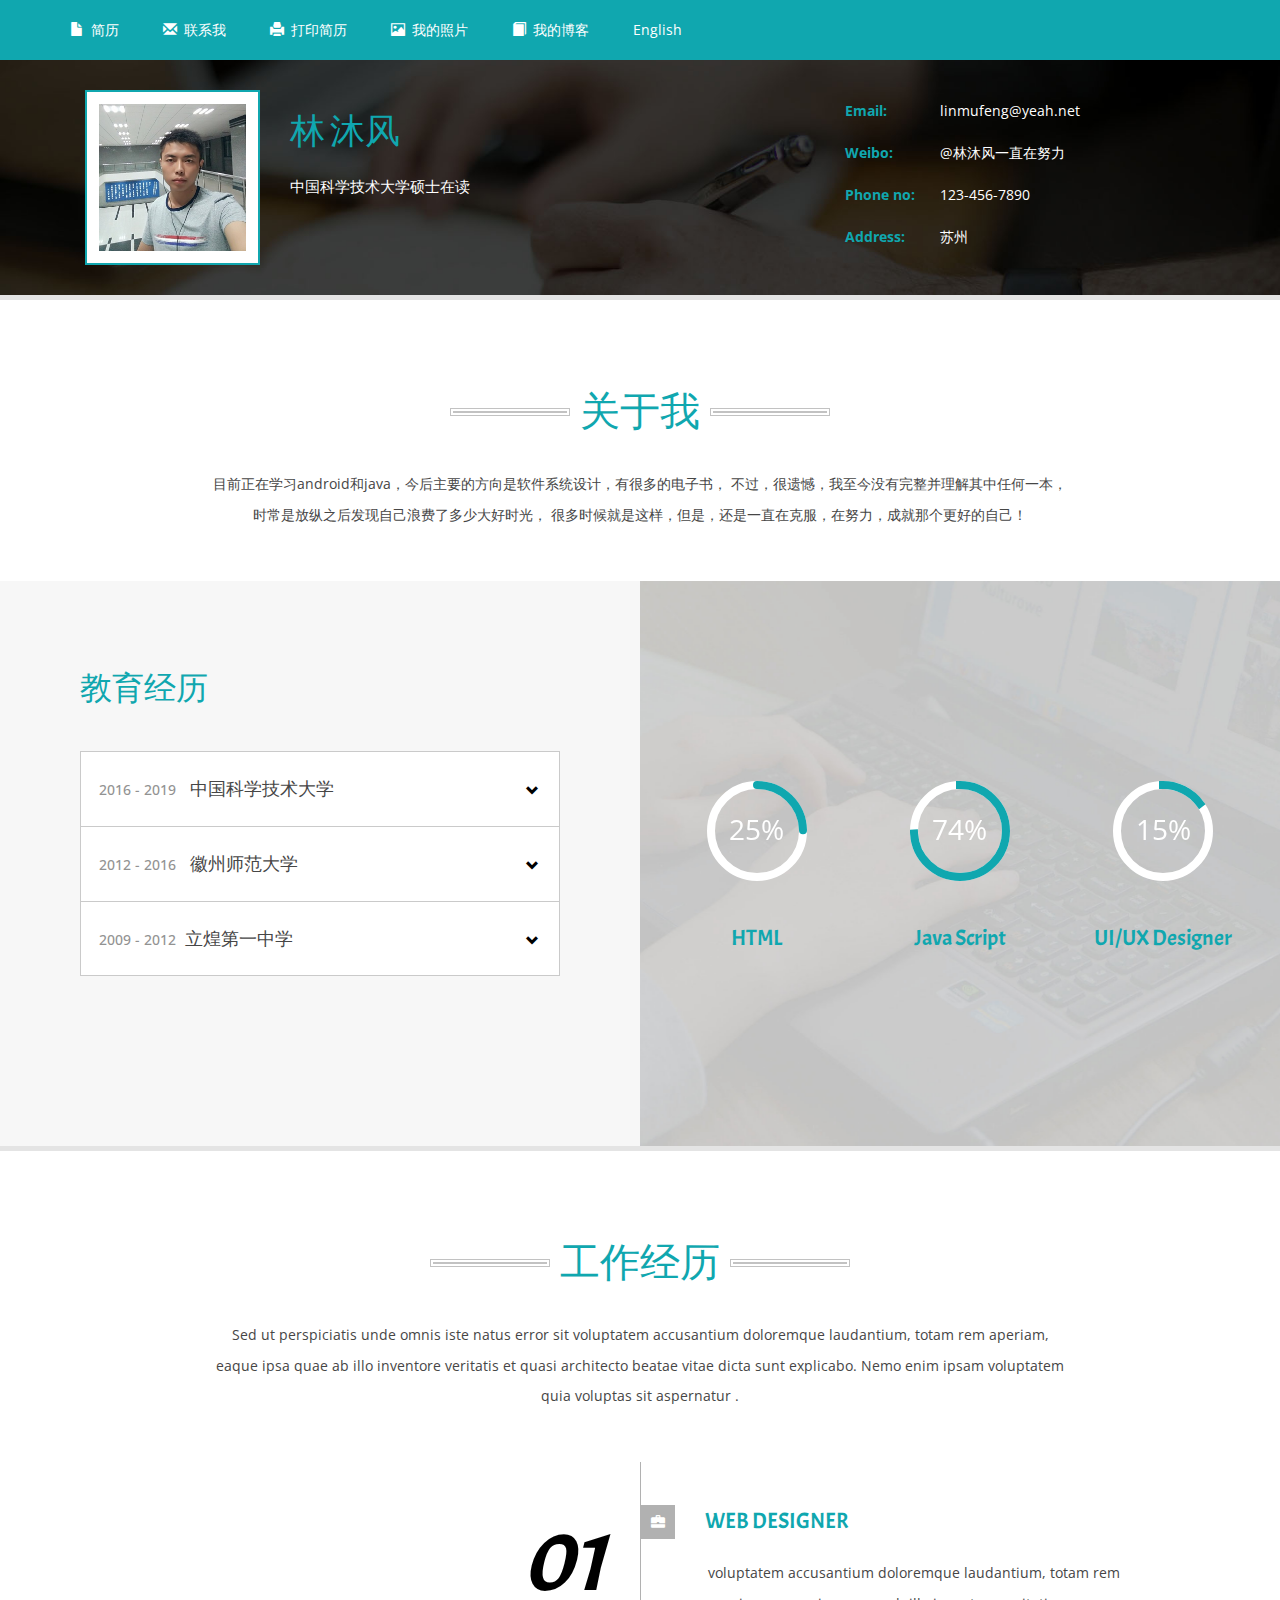
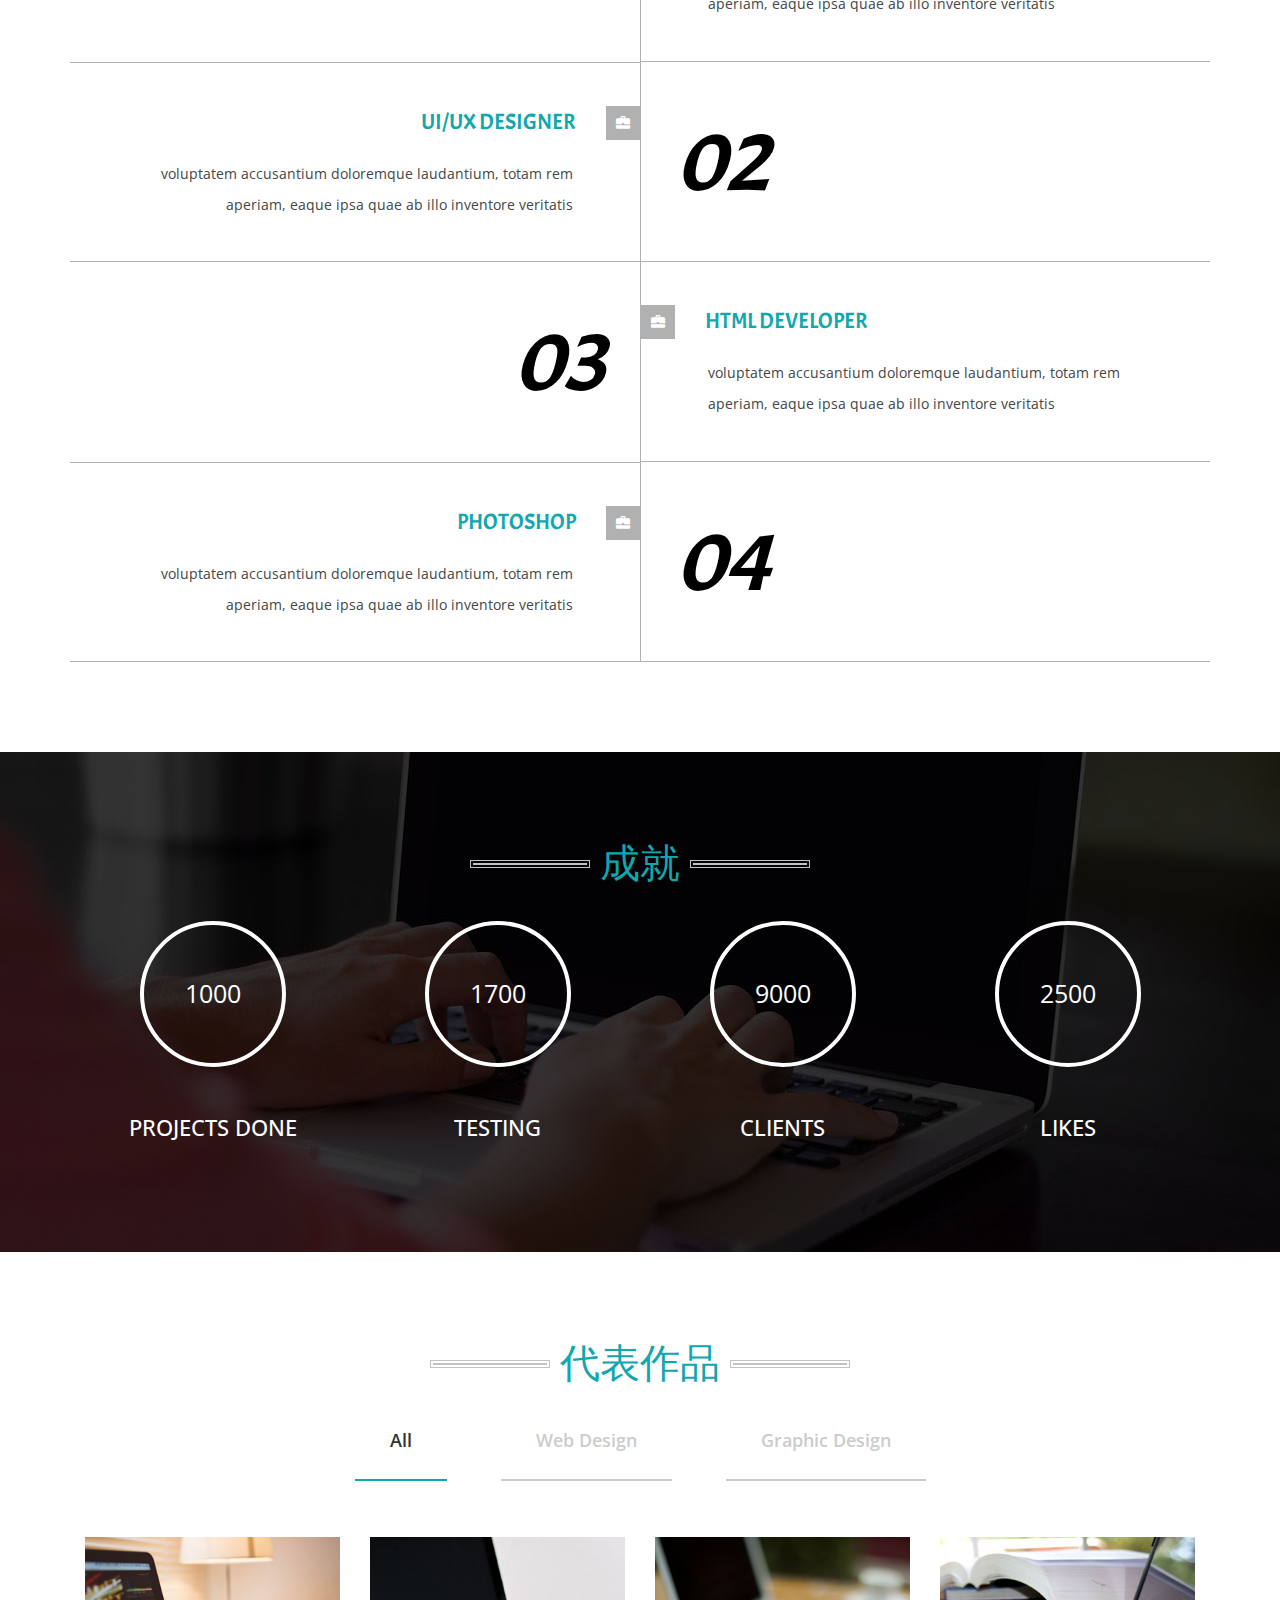
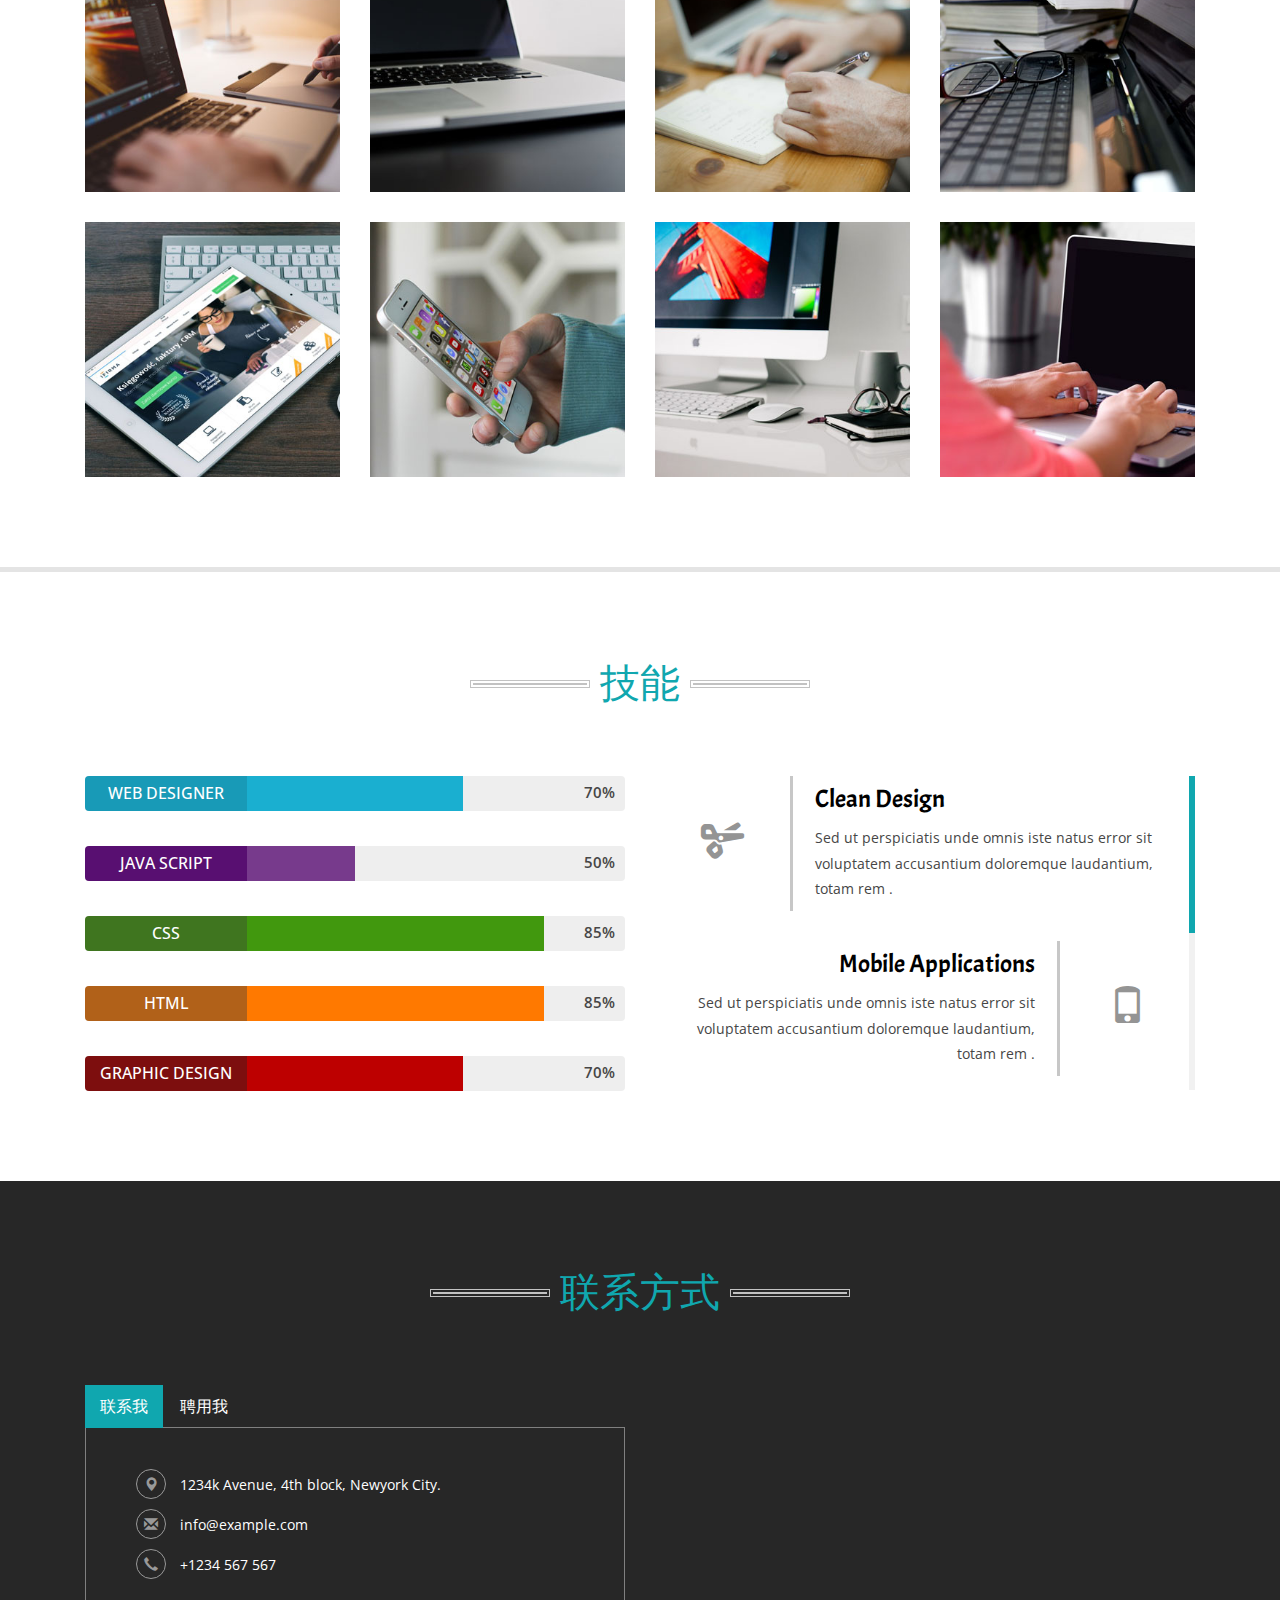
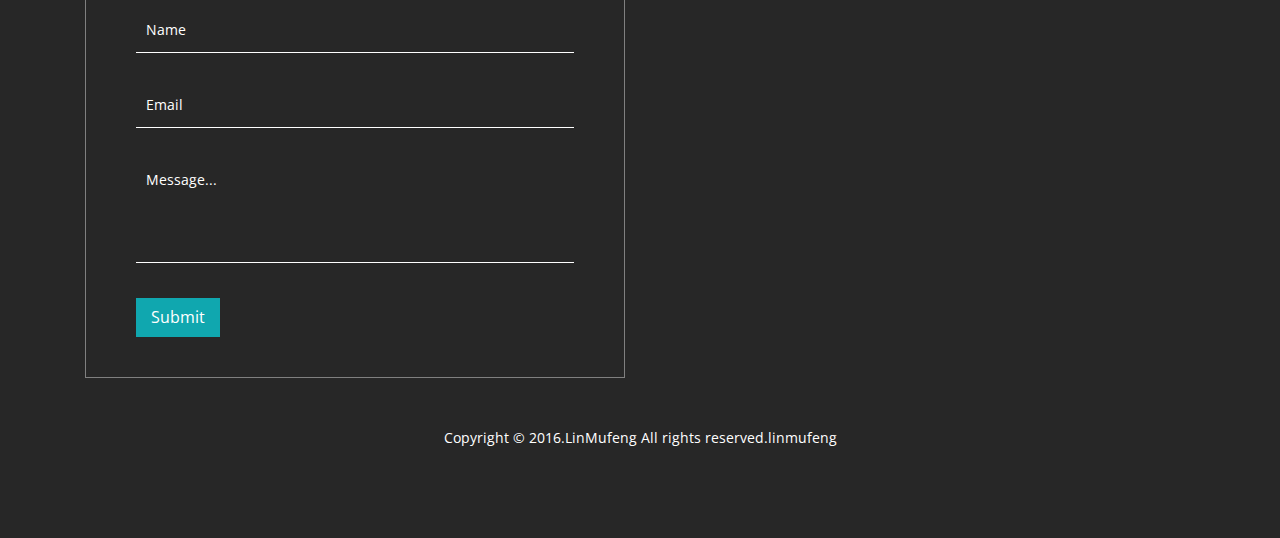
<file: index.html>
﻿<!DOCTYPE html>
<html>
<head>
<title>林沐风的个人网站</title>
<!-- for-mobile-apps -->
<meta name="viewport" content="width=device-width, initial-scale=1">
<meta http-equiv="Content-Type" content="text/html; charset=utf-8" />
<meta name="keywords" content="" />
<script type="application/x-javascript"> addEventListener("load", function() { setTimeout(hideURLbar, 0); }, false);
		function hideURLbar(){ window.scrollTo(0,1); } </script>
<!-- //for-mobile-apps -->
<link href="css/bootstrap.css" rel="stylesheet" type="text/css" media="all" />
<link href="css/style.css" rel="stylesheet" type="text/css" media="all" />
<!-- js -->
<script type="text/javascript" src="js/jquery-2.1.4.min.js"></script>
<!-- //js -->
<!-- fonts -->
<link href='http://fonts.useso.com/css?family=Open+Sans:300italic,400italic,600italic,700italic,800italic,400,300,600,700,800' rel='stylesheet' type='text/css'>
<link href='http://fonts.useso.com/css?family=Acme' rel='stylesheet' type='text/css'><!-- //fonts -->

	<!-- start-smoth-scrolling -->
		<script type="text/javascript" src="js/move-top.js"></script>
		<script type="text/javascript" src="js/easing.js"></script>
		<script type="text/javascript">
			jQuery(document).ready(function($) {
				$(".scroll").click(function(event){		
					event.preventDefault();
					$('html,body').animate({scrollTop:$(this.hash).offset().top},1000);
				});
			});
		</script>
	<!-- start-smoth-scrolling -->

<!-- skills -->
<script src="js/pie-chart.js" type="text/javascript"></script>
 <script type="text/javascript">

        $(document).ready(function () {
            $('#demo-pie-1').pieChart({
                barColor: '#10A7AF',
                trackColor: '#fff',
                lineCap: 'round',
                lineWidth: 8,
                onStep: function (from, to, percent) {
                    $(this.element).find('.pie-value').text(Math.round(percent) + '%');
                }
            });

            $('#demo-pie-2').pieChart({
                barColor: '#10A7AF',
                trackColor: '#fff',
                lineCap: 'butt',
                lineWidth: 8,
                onStep: function (from, to, percent) {
                    $(this.element).find('.pie-value').text(Math.round(percent) + '%');
                }
            });

            $('#demo-pie-3').pieChart({
                barColor: '#10A7AF',
                trackColor: '#fff',
                lineCap: 'square',
                lineWidth: 8,
                onStep: function (from, to, percent) {
                    $(this.element).find('.pie-value').text(Math.round(percent) + '%');
                }
            });
			
			$('#demo-pie-4').pieChart({
                barColor: '#10A7AF',
                trackColor: '#fff',
                lineCap: 'square',
                lineWidth: 8,
                onStep: function (from, to, percent) {
                    $(this.element).find('.pie-value').text(Math.round(percent) + '%');
                }
            });
        });
    </script>
<!-- skills -->
<script type="text/javascript" src="js/numscroller-1.0.js"></script>

</head>
<body>
<!-- banner -->
<div class="header-top">
	<div class="container">
		<ul>
			<li><a class="scroll" href="http://blog.csdn.net/qq470869852"><span class="glyphicon glyphicon-file" aria-hidden="true"></span>简历</a></li>
			<li><a class="scroll" href="#emailme"><span class="glyphicon glyphicon-envelope" aria-hidden="true"></span>联系我</a></li>
			<li><a href="javascript:window.print()"><span class="glyphicon glyphicon-print" aria-hidden="true"></span>打印简历</a></li>
			<li><a href="#portfolioModal9" class="portfolio-link b-link-diagonal b-animate-go" data-toggle="modal">
				<span class="glyphicon glyphicon-picture" aria-hidden="true"></span>我的照片</a></li>
            		<li><a href="http://blog.csdn.net/qq470869852">
        			<span class="glyphicon glyphicon-book" aria-hidden="true"></span>我的博客</a></li>
            		<li><a href="../index_en.html">English</a></li>
		</ul>
	</div>
</div>	
<div class="header">
	<div class="container">
		<div class="col-md-8 header-left">
			<div class="col-sm-5 pro-pic">
				<img class="img-responsive" src="images/pic1.jpg" alt=" "/>
			</div>
			<div class="col-sm-5 pro-text">
				<h1>林 沐风</h1>
				<p>中国科学技术大学硕士在读</p>
			</div>
			<div class="clearfix"></div>
		</div>
		<div class="col-md-4 header-right ">
			<ul class="list-left">
				<li>Email:</li>
				<li>Weibo:</li>
				<li>Phone no:</li>
				<li>Address: </li>
			</ul>
			<ul class="list-right">
				<li><a href="mailto:linmufeng@yeah.net">linmufeng@yeah.net</a></li>
				<li><a href="http://weibo.com/p/1005053266296670">@林沐风一直在努力</a></li>
				<li>123-456-7890</li>
				<li> 苏州</li>
			</ul>
			<div class="clearfix"></div>
		</div>
		<div class="clearfix"></div>
	</div>
</div>
<!-- //banner -->
<!-- about -->
<div id="about" class="about">
	<div class="container">
		<h3 class="tittle">关于我</h3>
		<p class="abt-para">目前正在学习android和java，今后主要的方向是软件系统设计，有很多的电子书，
		不过，很遗憾，我至今没有完整并理解其中任何一本，时常是放纵之后发现自己浪费了多少大好时光，
		很多时候就是这样，但是，还是一直在克服，在努力，成就那个更好的自己！</p>
	</div>
	<div class="col-md-6 abt-left ">
		<h2>教育经历</h2>
				<div class="accordion">
							<div class="accordion-section">
								<h5><a class="accordion-section-title" href="#accordion-1">
									<span>2016 - 2019</span> 中国科学技术大学
								<i class="glyphicon glyphicon-chevron-down"></i><div class="clearfix"></div>
								</a></h5>
								<div id="accordion-1" class="accordion-section-content">
									<h6>Honors & Awards</h6>
									<ul>
										<li><span class="glyphicon glyphicon-ok" aria-hidden="true"></span><a href="#">voluptatem accusantium</a></li>
										<li><span class="glyphicon glyphicon-ok" aria-hidden="true"></span><a href="#">accusantium doloremque</a></li>
										<li><span class="glyphicon glyphicon-ok" aria-hidden="true"></span><a href="#">doloremque laudantium</a></li>
									</ul>
								</div>
							</div>

							<div class="accordion-section">
								<h5><a class="accordion-section-title" href="#accordion-2">
									<span>2012 - 2016</span> 徽州师范大学
								<i class="glyphicon glyphicon-chevron-down"></i><div class="clearfix"></div>
								</a></h5>
								<div id="accordion-2" class="accordion-section-content">
									<h6>Seminars</h6>
									<ul>
										<li><span class="glyphicon glyphicon-ok" aria-hidden="true"></span><a href="#">voluptatem accusantium</a></li>
										<li><span class="glyphicon glyphicon-ok" aria-hidden="true"></span><a href="#">accusantium doloremque</a></li>
										<li><span class="glyphicon glyphicon-ok" aria-hidden="true"></span><a href="#">doloremque laudantium</a></li>
									</ul>
								</div>
							</div>

							<div class="accordion-section">
								<h5><a class="accordion-section-title" href="#accordion-3">
									<span>2009 - 2012</span>立煌第一中学
								<i class="glyphicon glyphicon-chevron-down"></i><div class="clearfix"></div>
								</a></h5>
								<div id="accordion-3" class="accordion-section-content">
									<h6>Competitions</h6>
									<ul>
										<li><span class="glyphicon glyphicon-ok" aria-hidden="true"></span><a href="#">voluptatem accusantium</a></li>
										<li><span class="glyphicon glyphicon-ok" aria-hidden="true"></span><a href="#">accusantium doloremque</a></li>
										<li><span class="glyphicon glyphicon-ok" aria-hidden="true"></span><a href="#">doloremque laudantium</a></li>
									</ul>
								</div>
							</div>
							
							
				</div>
				<script>
							jQuery(document).ready(function() {
								function close_accordion_section() {
									jQuery('.accordion .accordion-section-title').removeClass('active');
									jQuery('.accordion .accordion-section-content').slideUp(300).removeClass('open');
								}

								jQuery('.accordion-section-title').click(function(e) {
									// Grab current anchor value
									var currentAttrValue = jQuery(this).attr('href');

									if(jQuery(e.target).is('.active')) {
										close_accordion_section();
									}else {
										close_accordion_section();

										// Add active class to section title
										jQuery(this).addClass('active');
										// Open up the hidden content panel
										jQuery('.accordion ' + currentAttrValue).slideDown(300).addClass('open'); 
									}

									e.preventDefault();
								});
							});
				</script>
	</div>
	<div class="col-md-6 abt-right ">
		<div class="col-sm-4 abt-gd-left text-center">
			<div id="demo-pie-1" class="pie-title-center" data-percent="25"> <span class="pie-value"></span> </div>
			<h4>HTML</h4>
		</div>
		
		<div class="col-sm-4 abt-gd-left text-center">		   
			<div id="demo-pie-3" class="pie-title-center" data-percent="75"> <span class="pie-value"></span> </div>
			<h4>Java Script</h4>
		</div>
		<div class="col-sm-4 abt-gd-left text-center">		   
			<div id="demo-pie-4" class="pie-title-center" data-percent="15"> <span class="pie-value"></span> </div>
			<h4>UI/UX Designer</h4>
		</div>
		<div class="clearfix"></div>
	</div>
	<div class="clearfix"></div>
</div>
<!-- about -->
<!-- education -->
<div class="employment">
	<div class="container">
		<h3 class="tittle ">工作经历</h3>
		<p class="abt-para ">Sed ut perspiciatis unde omnis iste natus error sit 
		voluptatem accusantium doloremque laudantium, totam 
		rem aperiam, eaque ipsa quae ab illo inventore veritatis 
		et quasi architecto beatae vitae dicta sunt explicabo. 
		Nemo enim ipsam voluptatem quia voluptas sit aspernatur . </p>
		<div class="col-md-6 employ-left">
			<h4>01</h4>
		</div>
		<div class="col-md-6 employ-right">
			<h5><span class="glyphicon glyphicon-briefcase" aria-hidden="true"></span>Web Designer</h5>
			<p>voluptatem accusantium doloremque laudantium, totam 
		rem aperiam, eaque ipsa quae ab illo inventore veritatis </p>
		</div>
		<div class="col-md-6 employ-left2">
			<h5>UI/UX Designer<span class="glyphicon glyphicon-briefcase" aria-hidden="true"></span></h5>
			<p>voluptatem accusantium doloremque laudantium, totam 
		rem aperiam, eaque ipsa quae ab illo inventore veritatis </p>
		</div>
		<div class="col-md-6 employ-right2">
			<h4>02</h4>
		</div>
		<div class="col-md-6 employ-left ">
			<h4>03</h4>
		</div>
		<div class="col-md-6 employ-right">
			<h5><span class="glyphicon glyphicon-briefcase" aria-hidden="true"></span>HTML Developer</h5>
			<p>voluptatem accusantium doloremque laudantium, totam 
		rem aperiam, eaque ipsa quae ab illo inventore veritatis </p>
		</div>
		<div class="col-md-6 employ-left2">
			<h5>Photoshop<span class="glyphicon glyphicon-briefcase" aria-hidden="true"></span></h5>
			<p>voluptatem accusantium doloremque laudantium, totam 
		rem aperiam, eaque ipsa quae ab illo inventore veritatis </p>
		</div>
		<div class="col-md-6 employ-right2">
			<h4>04</h4>
		</div>
		<div class="clearfix"></div>
	</div>
</div>
<!-- education -->
<!-- num scroller -->
<div class="num-scroller">
	<div class="container">
		<h3 class="tittle ">成就</h3>
		<div class="col-md-3 capabil-grid text-center">
			
			<div class='numscroller numscroller-big-bottom' data-slno='1' data-min='0' data-max='1000' data-delay='.5' data-increment="100">1000</div>
			<p>Projects Done</p>		
		</div>
		<div class="col-md-3 capabil-grid text-center">
					
			<div class='numscroller numscroller-big-bottom' data-slno='1' data-min='0' data-max='1700' data-delay='.5' data-increment="5">1700</div>
			<p>Testing</p>	
		</div>
		<div class="col-md-3 capabil-grid text-center" >
			
			<div class='numscroller numscroller-big-bottom' data-slno='1' data-min='0' data-max='9000' data-delay='.5' data-increment="100">9000</div>				
			<p>Clients</p>
		</div>
		<div class="col-md-3 capabil-grid text-center">			
			<div class='numscroller numscroller-big-bottom' data-slno='1' data-min='0' data-max='2500' data-delay='.5' data-increment="1">2500</div>
			<p>Likes</p>
		</div>
		<div class="clearfix"></div>
	</div>
</div>
<!-- //num scroller -->
<!-- portfolio -->
<div class="portfolio">
	<div class="container">
		<h3 class="tittle ">代表作品</h3>
			<div class="portfolio-grids">
				<script src="js/easyResponsiveTabs.js" type="text/javascript"></script>
				<script type="text/javascript">
									$(document).ready(function () {
										$('#horizontalTab').easyResponsiveTabs({
											type: 'default', //Types: default, vertical, accordion           
											width: 'auto', //auto or any width like 600px
											fit: true   // 100% fit in a container
										});
									});
									
				</script>
				<div class="sap_tabs">
					<div id="horizontalTab" style="display: block; width: 100%; margin: 0px;">
						<ul class="resp-tabs-list">
							<li class="resp-tab-item" aria-controls="tab_item-0" role="tab"><span>All</span></li> 
							<li class="resp-tab-item" aria-controls="tab_item-1" role="tab"><span>Web Design</span></li> 
							<li class="resp-tab-item" aria-controls="tab_item-2" role="tab"><span>Graphic Design</span></li> 
						</ul>				  	 
						<div class="resp-tabs-container">
							<div class="tab-1 resp-tab-content" aria-labelledby="tab_item-0">
								<div class="col-md-3 team-gd ">
									<div class="thumb">
										<a href="#portfolioModal1" class="portfolio-link b-link-diagonal b-animate-go" data-toggle="modal"><img src="images/pic4.jpg" alt="">
										<div class="team_pos">
											<ul>
												<li>
													<div class="morph pic fb_icon1">
													</div>
												</li>
											</ul>
										</div>
										</a>
									</div>
								</div>
								<div class="col-md-3 team-gd ">
									<div class="thumb">
										<a href="#portfolioModal3" class="portfolio-link b-link-diagonal b-animate-go" data-toggle="modal"><img src="images/pic5.jpg" alt="">
										<div class="team_pos">
											<ul>
												<li>
													<div class="morph pic fb_icon1">
													</div>
												</li>
											</ul>
										</div>
										</a>
									</div>
								</div>
								<div class="col-md-3 team-gd ">
									<div class="thumb">
										<a href="#portfolioModal2" class="portfolio-link b-link-diagonal b-animate-go" data-toggle="modal"><img src="images/pic9.jpg" alt="">
										<div class="team_pos">
											<ul>
												<li>
													<div class="morph pic fb_icon1">
													</div>
												</li>
											</ul>
										</div>
										</a>
									</div>
								</div>
								<div class="col-md-3 team-gd ">
									<div class="thumb">
										<a href="#portfolioModal4" class="portfolio-link b-link-diagonal b-animate-go" data-toggle="modal"><img src="images/pic6.jpg" alt="">
										<div class="team_pos">
											<ul>
												<li>
													<div class="morph pic fb_icon1">
													</div>
												</li>
											</ul>
										</div>
										</a>
									</div>
								</div>
								<div class="col-md-3 team-gd yes_marg ">
									<div class="thumb">
										<a href="#portfolioModal5" class="portfolio-link b-link-diagonal b-animate-go" data-toggle="modal"><img src="images/pic10.jpg" alt="">
										<div class="team_pos">
											<ul>
												<li>
													<div class="morph pic fb_icon1">
													</div>
												</li>
											</ul>
										</div>
										</a>
									</div>
								</div>
								<div class="col-md-3 team-gd yes_marg ">
									<div class="thumb">
										<a href="#portfolioModal6" class="portfolio-link b-link-diagonal b-animate-go" data-toggle="modal"><img src="images/pic11.jpg" alt="">
										<div class="team_pos">
											<ul>
												<li>
													<div class="morph pic fb_icon1">
													</div>
												</li>
											</ul>
										</div>
										</a>
									</div>
								</div>
								<div class="col-md-3 team-gd yes_marg ">
									<div class="thumb">
										<a href="#portfolioModal7" class="portfolio-link b-link-diagonal b-animate-go" data-toggle="modal"><img src="images/pic13.jpg" alt="">
										<div class="team_pos">
											<ul>
												<li>
													<div class="morph pic fb_icon1">
													</div>
												</li>
											</ul>
										</div>
										</a>
									</div>
								</div>
								<div class="col-md-3 team-gd yes_marg ">
									<div class="thumb">
										<a href="#portfolioModal8" class="portfolio-link b-link-diagonal b-animate-go" data-toggle="modal"><img src="images/pic14.jpg" alt="">
										<div class="team_pos">
											<ul>
												<li>
													<div class="morph pic fb_icon1">
													</div>
												</li>
											</ul>
										</div>
										</a>
									</div>
								</div>
								<div class="clearfix"></div>
							</div>
							<div class="tab-1 resp-tab-content" aria-labelledby="tab_item-1">
								<div class="col-md-3 team-gd ">
									<div class="thumb">
										<a href="#portfolioModal5" class="portfolio-link b-link-diagonal b-animate-go" data-toggle="modal"><img src="images/pic10.jpg" alt="">
										<div class="team_pos">
											<ul>
												<li>
													<div class="morph pic fb_icon1">
													</div>
												</li>
											</ul>
										</div>
										</a>
									</div>
								</div>
								<div class="col-md-3 team-gd  ">
									<div class="thumb">
										<a href="#portfolioModal6" class="portfolio-link b-link-diagonal b-animate-go" data-toggle="modal"><img src="images/pic11.jpg" alt="">
										<div class="team_pos">
											<ul>
												<li>
													<div class="morph pic fb_icon1">
													</div>
												</li>
											</ul>
										</div>
										</a>
									</div>
								</div>
								<div class="col-md-3 team-gd ">
									<div class="thumb">
										<a href="#portfolioModal7" class="portfolio-link b-link-diagonal b-animate-go" data-toggle="modal"><img src="images/pic13.jpg" alt="">
										<div class="team_pos">
											<ul>
												<li>
													<div class="morph pic fb_icon1">
													</div>
												</li>
											</ul>
										</div>
										</a>
									</div>
								</div>
								<div class="clearfix"></div>
							</div>
							<div class="tab-1 resp-tab-content" aria-labelledby="tab_item-2">
								<div class="col-md-3 team-gd ">
									<div class="thumb">
										<a href="#portfolioModal2" class="portfolio-link b-link-diagonal b-animate-go" data-toggle="modal"><img src="images/pic9.jpg" alt="">
										<div class="team_pos">
											<ul>
												<li>
													<div class="morph pic fb_icon1">
													</div>
												</li>
											</ul>
										</div>
										</a>
									</div>
								</div>
								<div class="col-md-3 team-gd ">
									<div class="thumb">
										<a href="#portfolioModal4" class="portfolio-link b-link-diagonal b-animate-go" data-toggle="modal"><img src="images/pic6.jpg" alt="">
										<div class="team_pos">
											<ul>
												<li>
													<div class="morph pic fb_icon1">
													</div>
												</li>
											</ul>
										</div>
										</a>
									</div>
								</div>
								<div class="col-md-3 team-gd">
									<div class="thumb">
										<a href="#portfolioModal5" class="portfolio-link b-link-diagonal b-animate-go" data-toggle="modal"><img src="images/pic10.jpg" alt="">
										<div class="team_pos">
											<ul>
												<li>
													<div class="morph pic fb_icon1">
													</div>
												</li>
											</ul>
										</div>
										</a>
									</div>
								</div>
								<div class="col-md-3 team-gd">
									<div class="thumb">
										<a href="#portfolioModal6" class="portfolio-link b-link-diagonal b-animate-go" data-toggle="modal"><img src="images/pic11.jpg" alt="">
										<div class="team_pos">
											<ul>
												<li>
													<div class="morph pic fb_icon1">
													</div>
												</li>
											</ul>
										</div>
										</a>
									</div>
								</div>
								<div class="clearfix"></div>
							</div>
						</div>
					</div>
				</div>
			</div>
	</div>
</div>
<!-- //portfolio -->
<!-- more skills -->
<div class="more">
	<div class="container">
		<h3 class="tittle ">技能</h3>
		<div class="col-md-6 skill-left ">
			<div class="progress">
				  <div class="progress-bar progress-bar-success" style="width: 30%">WEB DESIGNER
					<span class="sr-only">35% Complete (success)</span>
				  </div>
				  <div class="progress-bar progress-bar-warning " style="width: 40%">
					<span class="sr-only"></span>
				  </div>
				  <p>70%</p>
				  <div class="clearfix"></div>
			</div>
			<div class="progress">
				  <div class="progress-bar progress-bar-success1" style="width: 30%">JAVA SCRIPT
					<span class="sr-only">35% Complete (success)</span>
				  </div>
				  <div class="progress-bar progress-bar-warning1" style="width: 20%">
					<span class="sr-only"></span>
				  </div>
				  <p>50%</p>
				  <div class="clearfix"></div>
			</div>
			<div class="progress">
				  <div class="progress-bar progress-bar-success3" style="width: 30%">CSS
					<span class="sr-only">35% Complete (success)</span>
				  </div>
				  <div class="progress-bar progress-bar-warning3 " style="width: 55%">
					<span class="sr-only"></span>
				  </div>
				  <p>85%</p>
				  <div class="clearfix"></div>
			</div>
			<div class="progress">
				  <div class="progress-bar progress-bar-success2" style="width: 30%">HTML
					<span class="sr-only">35% Complete (success)</span>
				  </div>
				  <div class="progress-bar progress-bar-warning2" style="width: 55%">
					<span class="sr-only"></span>
				  </div>
				  <p>85%</p>
				  <div class="clearfix"></div>
			</div>
			
			<div class="progress no-marg">
				  <div class="progress-bar progress-bar-success4" style="width: 30%">GRAPHIC DESIGN
					<span class="sr-only">35% Complete (success)</span>
				  </div>
				  <div class="progress-bar progress-bar-warning4" style="width: 40%">
					<span class="sr-only"></span>
				  </div>
				  <p>70%</p>
				  <div class="clearfix"></div>
			</div>
		</div>
		<div class="col-md-6 skill-right ">
			<div class="scrollbar scrollbar1">
				<div class="more-gds">
					<div class="col-sm-3 more-left">
						<span class="glyphicon glyphicon-scissors" aria-hidden="true"></span>
					</div>
					<div class="col-sm-9 more-right">
						<h4>Clean Design</h4>
						<p>Sed ut perspiciatis unde omnis iste natus error 
						sit voluptatem accusantium doloremque laudantium,
						totam rem .</p>
					</div>
					<div class="clearfix"></div>
				</div>
				<div class="more-gds yes_marg">
					<div class="col-sm-9 more-right2">
						<h4>Mobile Applications</h4>
						<p>Sed ut perspiciatis unde omnis iste natus error 
						sit voluptatem accusantium doloremque laudantium,
						totam rem .</p>
					</div>
					<div class="col-sm-3 more-left">
						<span class="glyphicon glyphicon-phone" aria-hidden="true"></span>
					</div>
					<div class="clearfix"></div>
				</div>
				<div class="more-gds yes_marg">
					<div class="col-sm-3 more-left">
						<span class="glyphicon glyphicon-wrench" aria-hidden="true"></span>
					</div>
					<div class="col-sm-9 more-right">
						<h4>Support</h4>
						<p>Sed ut perspiciatis unde omnis iste natus error 
						sit voluptatem accusantium doloremque laudantium,
						totam rem .</p>
					</div>
					<div class="clearfix"></div>
				</div>
				<div class="more-gds yes_marg">
					<div class="col-sm-9 more-right2">
						<h4>Marketing</h4>
						<p>Sed ut perspiciatis unde omnis iste natus error 
						sit voluptatem accusantium doloremque laudantium,
						totam rem .</p>
					</div>
					<div class="col-sm-3 more-left">
						<span class="glyphicon glyphicon-send" aria-hidden="true"></span>
					</div>
					<div class="clearfix"></div>
				</div>
			</div>
		</div>
		<div class="clearfix"></div>
	</div>
</div>
<!-- more skills -->
<!-- contact -->
<div id="emailme" class="contact">
	<div class="container">
		<h3 class="tittle">联系方式</h3>
		<div class="col-md-6 contact-left ">
			<div class="horizontal-tab">
				<ul class="nav nav-tabs">
					<li class="active"><a href="#tab1" data-toggle="tab" aria-expanded="false">联系我</a></li>
					<li class=""><a href="#tab2" data-toggle="tab" aria-expanded="false">聘用我</a></li>
				</ul>
				<div class="tab-content">
					<div class="tab-pane active in" id="tab1">
						<div class="contact-form">
							<ul>
								<li><i class="glyphicon glyphicon-map-marker" aria-hidden="true"></i>1234k Avenue, 4th block, <span>Newyork City.</span></li>
								<li><i class="glyphicon glyphicon-envelope" aria-hidden="true"></i><a href="mailto:info@example.com">info@example.com</a></li>
								<li><i class="glyphicon glyphicon-earphone" aria-hidden="true"></i>+1234 567 567</li>
							</ul>
							<form>
								<input type="text" value="Name" onfocus="this.value = '';" onblur="if (this.value == '') {this.value = 'Name';}" required="">
								<input type="email" value="Email" onfocus="this.value = '';" onblur="if (this.value == '') {this.value = 'Email';}" required="">
								<textarea type="text" onfocus="this.value = '';" onblur="if (this.value == '') {this.value = 'Message...';}" required="">Message...</textarea>
								<input type="submit" value="Submit" >
							</form>
						</div>
					 
					</div>
					<div class="tab-pane" id="tab2">
					  <div class="contact-form">
							<form>
								<input type="text" value="Name" onfocus="this.value = '';" onblur="if (this.value == '') {this.value = 'Name';}" required="">
								<input type="email" value="Email" onfocus="this.value = '';" onblur="if (this.value == '') {this.value = 'Email';}" required="">
								<textarea type="text" onfocus="this.value = '';" onblur="if (this.value == '') {this.value = 'Message...';}" required="">Description...</textarea>
								<input id="uploadFile" placeholder="Choose File" disabled="disabled" />
									<div class="fileUpload btn btn-primary">
										<span>Upload</span>
										<input id="uploadBtn" type="file" class="upload" />
									</div>
								<input type="submit" value="Send Request" >
							</form>
							<script>
								document.getElementById("uploadBtn").onchange = function () {
									document.getElementById("uploadFile").value = this.value;
								};
							</script>
						</div>
					</div>
					
				</div>
            </div>
		</div>
		<div class="clearfix"></div>
		<p class="copy-right">Copyright &copy; 2016.LinMufeng All rights reserved.<a target="_blank" href="https://github.com/linmufeng">linmufeng</a>
		     <script type="text/javascript">var cnzz_protocol = (("https:" == document.location.protocol) ? " https://" : " http://");document.write(unescape("%3Cspan id='cnzz_stat_icon_1259245065'%3E%3C/span%3E%3Cscript src='" + cnzz_protocol + "s4.cnzz.com/z_stat.php%3Fid%3D1259245065' type='text/javascript'%3E%3C/script%3E"));</script>
		</p>
	</div>
</div>
<!-- //contact -->
<!-- for bootstrap working -->
	<script src="js/bootstrap.js"></script>
<!-- //for bootstrap working -->
<div class="portfolio-modal modal fade slideanim" id="portfolioModal1" tabindex="-1" role="dialog" aria-hidden="true">
    <div class="modal-content port-modal">
        <div class="close-modal" data-dismiss="modal">
            <div class="lr">
                <div class="rl"></div>
            </div>
        </div>
        <div class="container">
			<div class="row">
                <div class="col-lg-8 col-lg-offset-2 text-center">
                    <div class="modal-body">
						<h3>Image-Title</h3>
                        <img src="images/pic4.jpg" class="img-responsive img-centered" alt="">
                        <p>Lorem Ipsum is simply dummy text of the printing and typesetting industry. Lorem Ipsum has been the industry's standard dummy text ever since the 1500s, when an unknown printer took a galley of type and scrambled it to make a type specimen book.</p>
                    </div>
                </div>
            </div>
        </div>
    </div>
</div>
<div class="portfolio-modal modal fade slideanim" id="portfolioModal2" tabindex="-1" role="dialog" aria-hidden="true">
    <div class="modal-content port-modal">
        <div class="close-modal" data-dismiss="modal">
            <div class="lr">
                <div class="rl"></div>
            </div>
        </div>
        <div class="container">
			<div class="row">
                <div class="col-lg-8 col-lg-offset-2 text-center">
                    <div class="modal-body">
						<h3>Image-Title</h3>
                        <img src="images/pic9.jpg" class="img-responsive img-centered" alt="">
                        <p>Lorem Ipsum is simply dummy text of the printing and typesetting industry. Lorem Ipsum has been the industry's standard dummy text ever since the 1500s, when an unknown printer took a galley of type and scrambled it to make a type specimen book.</p>
                    </div>
                </div>
            </div>
        </div>
    </div>
</div>
<div class="portfolio-modal modal fade slideanim" id="portfolioModal3" tabindex="-1" role="dialog" aria-hidden="true">
    <div class="modal-content port-modal">
        <div class="close-modal" data-dismiss="modal">
            <div class="lr">
                <div class="rl"></div>
            </div>
        </div>
        <div class="container">
			<div class="row">
                <div class="col-lg-8 col-lg-offset-2 text-center">
                    <div class="modal-body">
						<h3>Image-Title</h3>
                        <img src="images/pic5.jpg" class="img-responsive img-centered" alt="">
                        <p>Lorem Ipsum is simply dummy text of the printing and typesetting industry. Lorem Ipsum has been the industry's standard dummy text ever since the 1500s, when an unknown printer took a galley of type and scrambled it to make a type specimen book.</p>
                    </div>
                </div>
            </div>
        </div>
    </div>
</div>
<div class="portfolio-modal modal fade slideanim" id="portfolioModal4" tabindex="-1" role="dialog" aria-hidden="true">
    <div class="modal-content port-modal">
        <div class="close-modal" data-dismiss="modal">
            <div class="lr">
                <div class="rl"></div>
            </div>
        </div>
        <div class="container">
			<div class="row">
                <div class="col-lg-8 col-lg-offset-2 text-center">
                    <div class="modal-body">
						<h3>Image-Title</h3>
                        <img src="images/pic6.jpg" class="img-responsive img-centered" alt="">
                        <p>Lorem Ipsum is simply dummy text of the printing and typesetting industry. Lorem Ipsum has been the industry's standard dummy text ever since the 1500s, when an unknown printer took a galley of type and scrambled it to make a type specimen book.</p>
                    </div>
                </div>
            </div>
        </div>
    </div>
</div>
<div class="portfolio-modal modal fade slideanim" id="portfolioModal5" tabindex="-1" role="dialog" aria-hidden="true">
    <div class="modal-content port-modal">
        <div class="close-modal" data-dismiss="modal">
            <div class="lr">
                <div class="rl"></div>
            </div>
        </div>
        <div class="container">
			<div class="row">
                <div class="col-lg-8 col-lg-offset-2 text-center">
                    <div class="modal-body">
						<h3>Image-Title</h3>
                        <img src="images/pic10.jpg" class="img-responsive img-centered" alt="">
                        <p>Lorem Ipsum is simply dummy text of the printing and typesetting industry. Lorem Ipsum has been the industry's standard dummy text ever since the 1500s, when an unknown printer took a galley of type and scrambled it to make a type specimen book.</p>
                    </div>
                </div>
            </div>
        </div>
    </div>
</div>
<div class="portfolio-modal modal fade slideanim" id="portfolioModal6" tabindex="-1" role="dialog" aria-hidden="true">
    <div class="modal-content port-modal">
        <div class="close-modal" data-dismiss="modal">
            <div class="lr">
                <div class="rl"></div>
            </div>
        </div>
        <div class="container">
			<div class="row">
                <div class="col-lg-8 col-lg-offset-2 text-center">
                    <div class="modal-body">
						<h3>Image-Title</h3>
                        <img src="images/pic11.jpg" class="img-responsive img-centered" alt="">
                        <p>Lorem Ipsum is simply dummy text of the printing and typesetting industry. Lorem Ipsum has been the industry's standard dummy text ever since the 1500s, when an unknown printer took a galley of type and scrambled it to make a type specimen book.</p>
                    </div>
                </div>
            </div>
        </div>
    </div>
</div>
<div class="portfolio-modal modal fade slideanim" id="portfolioModal7" tabindex="-1" role="dialog" aria-hidden="true">
    <div class="modal-content port-modal">
        <div class="close-modal" data-dismiss="modal">
            <div class="lr">
                <div class="rl"></div>
            </div>
        </div>
        <div class="container">
			<div class="row">
                <div class="col-lg-8 col-lg-offset-2 text-center">
                    <div class="modal-body">
						<h3>Image-Title</h3>
                        <img src="images/pic13.jpg" class="img-responsive img-centered" alt="">
                        <p>Lorem Ipsum is simply dummy text of the printing and typesetting industry. Lorem Ipsum has been the industry's standard dummy text ever since the 1500s, when an unknown printer took a galley of type and scrambled it to make a type specimen book.</p>
                    </div>
                </div>
            </div>
        </div>
    </div>
</div>
<div class="portfolio-modal modal fade slideanim" id="portfolioModal8" tabindex="-1" role="dialog" aria-hidden="true">
    <div class="modal-content port-modal">
        <div class="close-modal" data-dismiss="modal">
            <div class="lr">
                <div class="rl"></div>
            </div>
        </div>
        <div class="container">
			<div class="row">
                <div class="col-lg-8 col-lg-offset-2 text-center">
                    <div class="modal-body">
						<h3>Image-Title</h3>
                        <img src="images/pic14.jpg" class="img-responsive img-centered" alt="">
                        <p>Lorem Ipsum is simply dummy text of the printing and typesetting industry. Lorem Ipsum has been the industry's standard dummy text ever since the 1500s, when an unknown printer took a galley of type and scrambled it to make a type specimen book.</p>
                    </div>
                </div>
            </div>
        </div>
    </div>
</div>
<div class="portfolio-modal modal fade slideanim" id="portfolioModal9" tabindex="-1" role="dialog" aria-hidden="true">
    <div class="modal-content port-modal">
        <div class="close-modal" data-dismiss="modal">
            <div class="lr">
                <div class="rl"></div>
            </div>
        </div>
        <div class="container">
			<div class="row">
                <div class="col-lg-8 col-lg-offset-2 text-center">
                    <div class="modal-body">
                        <img src="images/pic1.jpg" class="img-responsive img-centered" alt="">
                    </div>
                </div>
            </div>
        </div>
    </div>
</div>
	<!--scrolling js-->
	<script src="js/jquery.nicescroll.js"></script>
	<script src="js/scripts.js"></script>
	<!--//scrolling js-->
	<!-- smooth scrolling -->
	<script type="text/javascript">
		$(document).ready(function() {
		/*
			var defaults = {
			containerID: 'toTop', // fading element id
			containerHoverID: 'toTopHover', // fading element hover id
			scrollSpeed: 1200,
			easingType: 'linear' 
			};
		*/								
		$().UItoTop({ easingType: 'easeOutQuart' });
		});
	</script>
	<a href="#" id="toTop" style="display: block;"> <span id="toTopHover" style="opacity: 1;"> </span></a>
<!-- //smooth scrolling -->

</body>
</html>
</file>
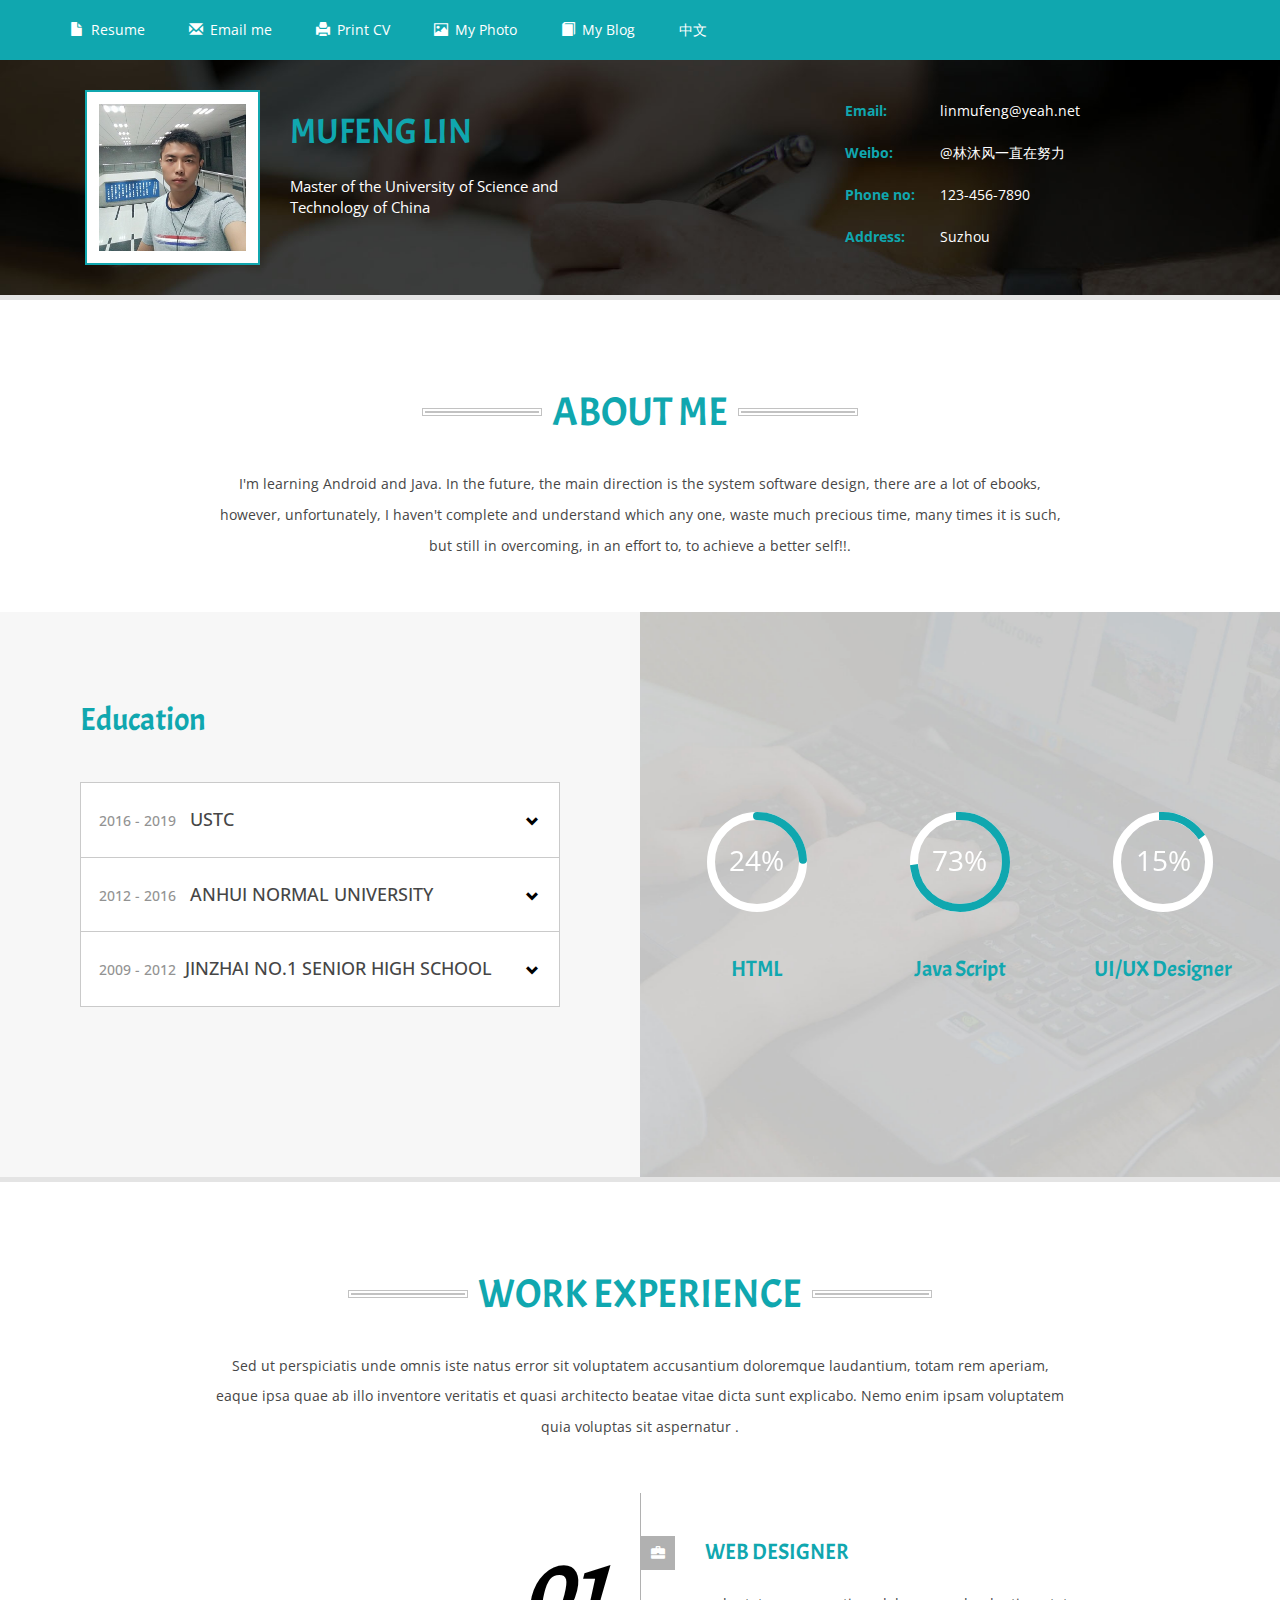
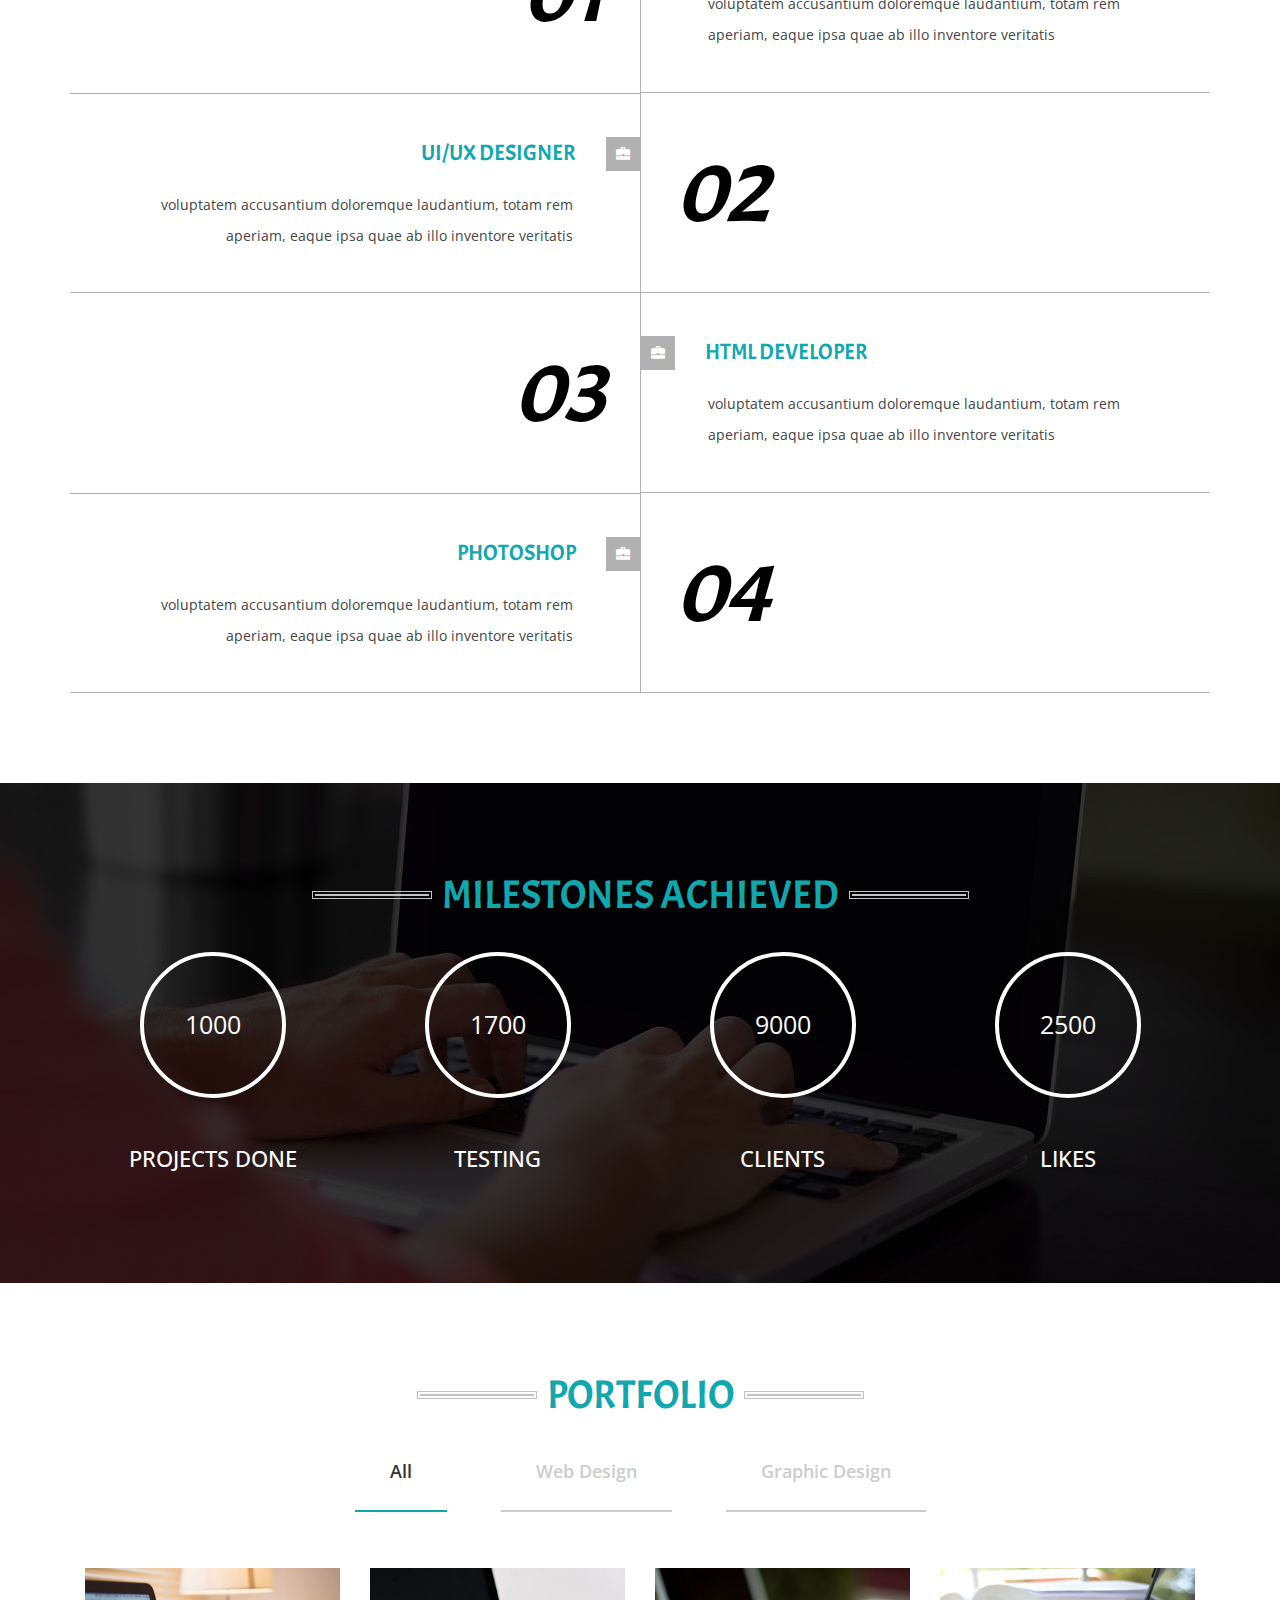
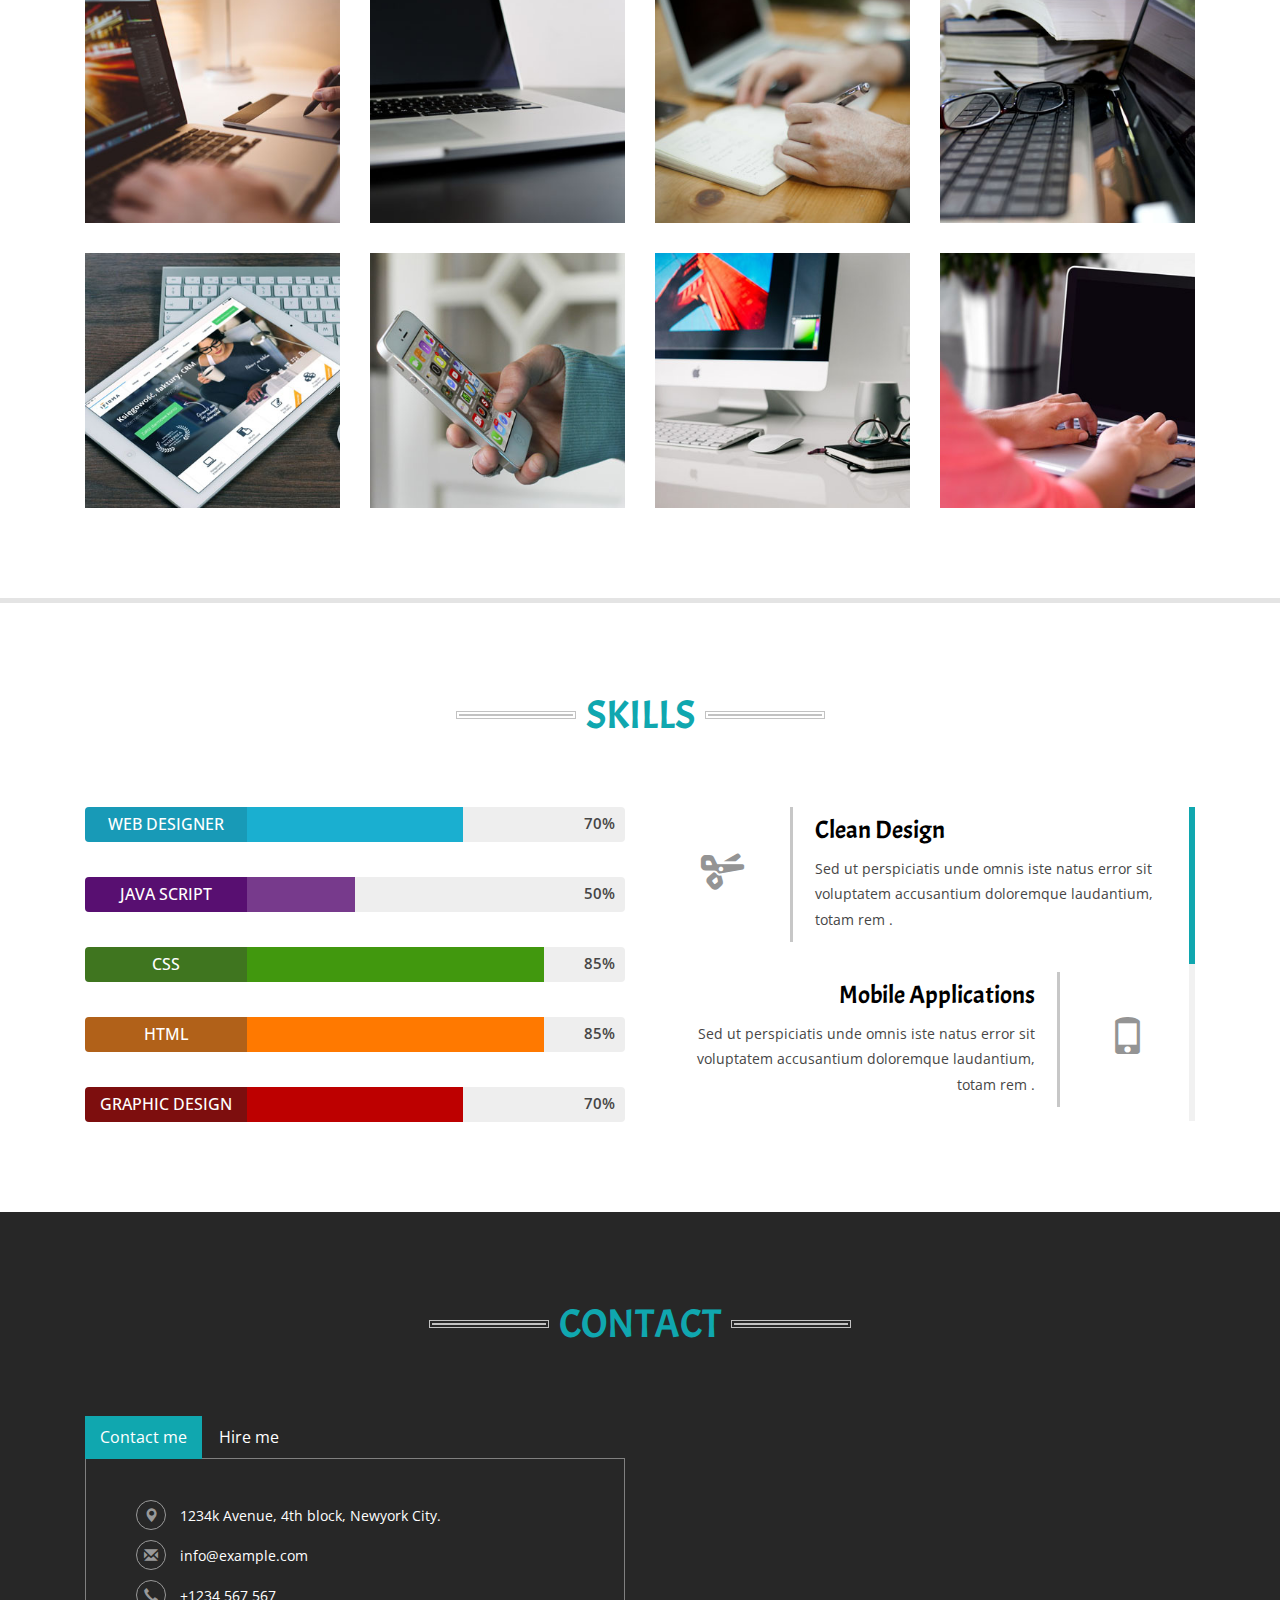
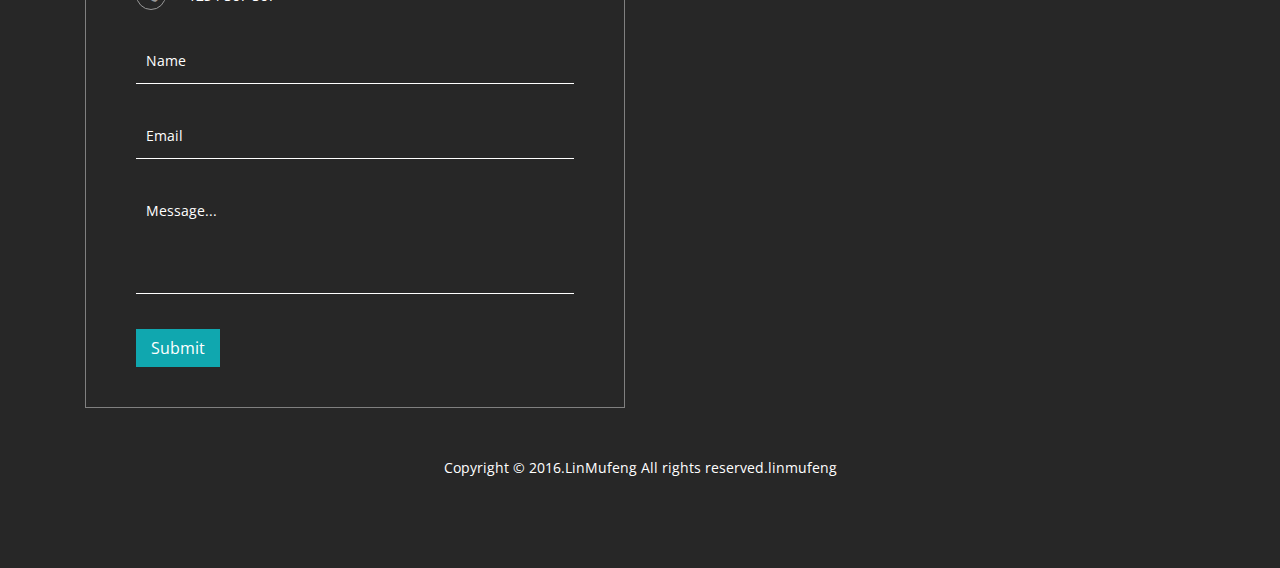
<file: index_en.html>
﻿<!DOCTYPE html>
<html>
<head>
<title>Linmufeng's Website</title>
<!-- for-mobile-apps -->
<meta name="viewport" content="width=device-width, initial-scale=1">
<meta http-equiv="Content-Type" content="text/html; charset=utf-8" />
<meta name="keywords" content="" />
<script type="application/x-javascript"> addEventListener("load", function() { setTimeout(hideURLbar, 0); }, false);
		function hideURLbar(){ window.scrollTo(0,1); } </script>
<!-- //for-mobile-apps -->
<link href="css/bootstrap.css" rel="stylesheet" type="text/css" media="all" />
<link href="css/style.css" rel="stylesheet" type="text/css" media="all" />
<!-- js -->
<script type="text/javascript" src="js/jquery-2.1.4.min.js"></script>
<!-- //js -->
<!-- fonts -->
<link href='http://fonts.useso.com/css?family=Open+Sans:300italic,400italic,600italic,700italic,800italic,400,300,600,700,800' rel='stylesheet' type='text/css'>
<link href='http://fonts.useso.com/css?family=Acme' rel='stylesheet' type='text/css'><!-- //fonts -->

	<!-- start-smoth-scrolling -->
		<script type="text/javascript" src="js/move-top.js"></script>
		<script type="text/javascript" src="js/easing.js"></script>
		<script type="text/javascript">
			jQuery(document).ready(function($) {
				$(".scroll").click(function(event){		
					event.preventDefault();
					$('html,body').animate({scrollTop:$(this.hash).offset().top},1000);
				});
			});
		</script>
	<!-- start-smoth-scrolling -->

<!-- skills -->
<script src="js/pie-chart.js" type="text/javascript"></script>
 <script type="text/javascript">

        $(document).ready(function () {
            $('#demo-pie-1').pieChart({
                barColor: '#10A7AF',
                trackColor: '#fff',
                lineCap: 'round',
                lineWidth: 8,
                onStep: function (from, to, percent) {
                    $(this.element).find('.pie-value').text(Math.round(percent) + '%');
                }
            });

            $('#demo-pie-2').pieChart({
                barColor: '#10A7AF',
                trackColor: '#fff',
                lineCap: 'butt',
                lineWidth: 8,
                onStep: function (from, to, percent) {
                    $(this.element).find('.pie-value').text(Math.round(percent) + '%');
                }
            });

            $('#demo-pie-3').pieChart({
                barColor: '#10A7AF',
                trackColor: '#fff',
                lineCap: 'square',
                lineWidth: 8,
                onStep: function (from, to, percent) {
                    $(this.element).find('.pie-value').text(Math.round(percent) + '%');
                }
            });
			
			$('#demo-pie-4').pieChart({
                barColor: '#10A7AF',
                trackColor: '#fff',
                lineCap: 'square',
                lineWidth: 8,
                onStep: function (from, to, percent) {
                    $(this.element).find('.pie-value').text(Math.round(percent) + '%');
                }
            });
        });
    </script>
<!-- skills -->
<script type="text/javascript" src="js/numscroller-1.0.js"></script>

</head>
<body>
<!-- banner -->
<div class="header-top">
	<div class="container">
		<ul>
			<li><a class="scroll" href="#about"><span class="glyphicon glyphicon-file" aria-hidden="true"></span>Resume</a></li>
			<li><a class="scroll" href="#emailme"><span class="glyphicon glyphicon-envelope" aria-hidden="true"></span>Email me</a></li>
			<li><a href="javascript:window.print()"><span class="glyphicon glyphicon-print" aria-hidden="true"></span>Print CV</a></li>
			<li><a href="#portfolioModal9" class="portfolio-link b-link-diagonal b-animate-go" data-toggle="modal">
				<span class="glyphicon glyphicon-picture" aria-hidden="true"></span>My Photo</a></li>
            <li><a href="http://blog.csdn.net/qq470869852">
                <span class="glyphicon glyphicon-book"></span>My Blog</a></li>
            <li><a href="../index.html">中文</a></li>
		</ul>
	</div>
</div>	
<div class="header">
	<div class="container">
		<div class="col-md-8 header-left">
			<div class="col-sm-5 pro-pic">
				<img class="img-responsive" src="images/pic1.jpg" alt=" "/>
			</div>
			<div class="col-sm-5 pro-text">
				<h1>Mufeng Lin</h1>
				<p>Master of the University of Science and Technology of China</p>
			</div>
			<div class="clearfix"></div>
		</div>
		<div class="col-md-4 header-right ">
			<ul class="list-left">
				<li>Email:</li>
				<li>Weibo:</li>
				<li>Phone no:</li>
				<li>Address: </li>
			</ul>
			<ul class="list-right">
				<li><a href="mailto:linmufeng@yeah.net">linmufeng@yeah.net</a></li>
				<li><a href="http://weibo.com/p/1005053266296670">@林沐风一直在努力</a></li>
				<li>123-456-7890</li>
				<li> Suzhou</li>
			</ul>
			<div class="clearfix"></div>
		</div>
		<div class="clearfix"></div>
	</div>
</div>
<!-- //banner -->
<!-- about -->
<div id="about" class="about">
	<div class="container">
		<h3 class="tittle">About Me</h3>
		<p class="abt-para">I'm learning Android and Java. In the future, the main direction is the system software design, 
				    there are a lot of ebooks, however, unfortunately, I haven't complete and understand which any one, 
				    waste much precious time, many times it is such, but still in overcoming, in an effort to, 
				    to achieve a better self!!. </p>
	</div>
	<div class="col-md-6 abt-left ">
		<h2>Education</h2>
				<div class="accordion">
							<div class="accordion-section">
								<h5><a class="accordion-section-title" href="#accordion-1">
									<span>2016 - 2019</span> USTC
								<i class="glyphicon glyphicon-chevron-down"></i><div class="clearfix"></div>
								</a></h5>
								<div id="accordion-1" class="accordion-section-content">
									<h6>Honors & Awards</h6>
									<ul>
										<li><span class="glyphicon glyphicon-ok" aria-hidden="true"></span><a href="#">voluptatem accusantium</a></li>
										<li><span class="glyphicon glyphicon-ok" aria-hidden="true"></span><a href="#">accusantium doloremque</a></li>
										<li><span class="glyphicon glyphicon-ok" aria-hidden="true"></span><a href="#">doloremque laudantium</a></li>
									</ul>
								</div>
							</div>

							<div class="accordion-section">
								<h5><a class="accordion-section-title" href="#accordion-2">
									<span>2012 - 2016</span> Anhui Normal University
								<i class="glyphicon glyphicon-chevron-down"></i><div class="clearfix"></div>
								</a></h5>
								<div id="accordion-2" class="accordion-section-content">
									<h6>Seminars</h6>
									<ul>
										<li><span class="glyphicon glyphicon-ok" aria-hidden="true"></span><a href="#">voluptatem accusantium</a></li>
										<li><span class="glyphicon glyphicon-ok" aria-hidden="true"></span><a href="#">accusantium doloremque</a></li>
										<li><span class="glyphicon glyphicon-ok" aria-hidden="true"></span><a href="#">doloremque laudantium</a></li>
									</ul>
								</div>
							</div>

							<div class="accordion-section">
								<h5><a class="accordion-section-title" href="#accordion-3">
									<span>2009 - 2012</span>Jinzhai No.1 Senior High School
								<i class="glyphicon glyphicon-chevron-down"></i><div class="clearfix"></div>
								</a></h5>
								<div id="accordion-3" class="accordion-section-content">
									<h6>Competitions</h6>
									<ul>
										<li><span class="glyphicon glyphicon-ok" aria-hidden="true"></span><a href="#">voluptatem accusantium</a></li>
										<li><span class="glyphicon glyphicon-ok" aria-hidden="true"></span><a href="#">accusantium doloremque</a></li>
										<li><span class="glyphicon glyphicon-ok" aria-hidden="true"></span><a href="#">doloremque laudantium</a></li>
									</ul>
								</div>
							</div>
							
							
				</div>
				<script>
							jQuery(document).ready(function() {
								function close_accordion_section() {
									jQuery('.accordion .accordion-section-title').removeClass('active');
									jQuery('.accordion .accordion-section-content').slideUp(300).removeClass('open');
								}

								jQuery('.accordion-section-title').click(function(e) {
									// Grab current anchor value
									var currentAttrValue = jQuery(this).attr('href');

									if(jQuery(e.target).is('.active')) {
										close_accordion_section();
									}else {
										close_accordion_section();

										// Add active class to section title
										jQuery(this).addClass('active');
										// Open up the hidden content panel
										jQuery('.accordion ' + currentAttrValue).slideDown(300).addClass('open'); 
									}

									e.preventDefault();
								});
							});
				</script>
	</div>
	<div class="col-md-6 abt-right ">
		<div class="col-sm-4 abt-gd-left text-center">
			<div id="demo-pie-1" class="pie-title-center" data-percent="25"> <span class="pie-value"></span> </div>
			<h4>HTML</h4>
		</div>
		
		<div class="col-sm-4 abt-gd-left text-center">		   
			<div id="demo-pie-3" class="pie-title-center" data-percent="75"> <span class="pie-value"></span> </div>
			<h4>Java Script</h4>
		</div>
		<div class="col-sm-4 abt-gd-left text-center">		   
			<div id="demo-pie-4" class="pie-title-center" data-percent="15"> <span class="pie-value"></span> </div>
			<h4>UI/UX Designer</h4>
		</div>
		<div class="clearfix"></div>
	</div>
	<div class="clearfix"></div>
</div>
<!-- about -->
<!-- education -->
<div class="employment">
	<div class="container">
		<h3 class="tittle ">Work Experience</h3>
		<p class="abt-para ">Sed ut perspiciatis unde omnis iste natus error sit 
		voluptatem accusantium doloremque laudantium, totam 
		rem aperiam, eaque ipsa quae ab illo inventore veritatis 
		et quasi architecto beatae vitae dicta sunt explicabo. 
		Nemo enim ipsam voluptatem quia voluptas sit aspernatur . </p>
		<div class="col-md-6 employ-left">
			<h4>01</h4>
		</div>
		<div class="col-md-6 employ-right">
			<h5><span class="glyphicon glyphicon-briefcase" aria-hidden="true"></span>Web Designer</h5>
			<p>voluptatem accusantium doloremque laudantium, totam 
		rem aperiam, eaque ipsa quae ab illo inventore veritatis </p>
		</div>
		<div class="col-md-6 employ-left2">
			<h5>UI/UX Designer<span class="glyphicon glyphicon-briefcase" aria-hidden="true"></span></h5>
			<p>voluptatem accusantium doloremque laudantium, totam 
		rem aperiam, eaque ipsa quae ab illo inventore veritatis </p>
		</div>
		<div class="col-md-6 employ-right2">
			<h4>02</h4>
		</div>
		<div class="col-md-6 employ-left ">
			<h4>03</h4>
		</div>
		<div class="col-md-6 employ-right">
			<h5><span class="glyphicon glyphicon-briefcase" aria-hidden="true"></span>HTML Developer</h5>
			<p>voluptatem accusantium doloremque laudantium, totam 
		rem aperiam, eaque ipsa quae ab illo inventore veritatis </p>
		</div>
		<div class="col-md-6 employ-left2">
			<h5>Photoshop<span class="glyphicon glyphicon-briefcase" aria-hidden="true"></span></h5>
			<p>voluptatem accusantium doloremque laudantium, totam 
		rem aperiam, eaque ipsa quae ab illo inventore veritatis </p>
		</div>
		<div class="col-md-6 employ-right2">
			<h4>04</h4>
		</div>
		<div class="clearfix"></div>
	</div>
</div>
<!-- education -->
<!-- num scroller -->
<div class="num-scroller">
	<div class="container">
		<h3 class="tittle ">Milestones Achieved</h3>
		<div class="col-md-3 capabil-grid text-center">
			
			<div class='numscroller numscroller-big-bottom' data-slno='1' data-min='0' data-max='1000' data-delay='.5' data-increment="100">1000</div>
			<p>Projects Done</p>		
		</div>
		<div class="col-md-3 capabil-grid text-center">
					
			<div class='numscroller numscroller-big-bottom' data-slno='1' data-min='0' data-max='1700' data-delay='.5' data-increment="5">1700</div>
			<p>Testing</p>	
		</div>
		<div class="col-md-3 capabil-grid text-center" >
			
			<div class='numscroller numscroller-big-bottom' data-slno='1' data-min='0' data-max='9000' data-delay='.5' data-increment="100">9000</div>				
			<p>Clients</p>
		</div>
		<div class="col-md-3 capabil-grid text-center">			
			<div class='numscroller numscroller-big-bottom' data-slno='1' data-min='0' data-max='2500' data-delay='.5' data-increment="1">2500</div>
			<p>Likes</p>
		</div>
		<div class="clearfix"></div>
	</div>
</div>
<!-- //num scroller -->
<!-- portfolio -->
<div class="portfolio">
	<div class="container">
		<h3 class="tittle ">Portfolio</h3>
			<div class="portfolio-grids">
				<script src="js/easyResponsiveTabs.js" type="text/javascript"></script>
				<script type="text/javascript">
									$(document).ready(function () {
										$('#horizontalTab').easyResponsiveTabs({
											type: 'default', //Types: default, vertical, accordion           
											width: 'auto', //auto or any width like 600px
											fit: true   // 100% fit in a container
										});
									});
									
				</script>
				<div class="sap_tabs">
					<div id="horizontalTab" style="display: block; width: 100%; margin: 0px;">
						<ul class="resp-tabs-list">
							<li class="resp-tab-item" aria-controls="tab_item-0" role="tab"><span>All</span></li> 
							<li class="resp-tab-item" aria-controls="tab_item-1" role="tab"><span>Web Design</span></li> 
							<li class="resp-tab-item" aria-controls="tab_item-2" role="tab"><span>Graphic Design</span></li> 
						</ul>				  	 
						<div class="resp-tabs-container">
							<div class="tab-1 resp-tab-content" aria-labelledby="tab_item-0">
								<div class="col-md-3 team-gd ">
									<div class="thumb">
										<a href="#portfolioModal1" class="portfolio-link b-link-diagonal b-animate-go" data-toggle="modal"><img src="images/pic4.jpg" alt="">
										<div class="team_pos">
											<ul>
												<li>
													<div class="morph pic fb_icon1">
													</div>
												</li>
											</ul>
										</div>
										</a>
									</div>
								</div>
								<div class="col-md-3 team-gd ">
									<div class="thumb">
										<a href="#portfolioModal3" class="portfolio-link b-link-diagonal b-animate-go" data-toggle="modal"><img src="images/pic5.jpg" alt="">
										<div class="team_pos">
											<ul>
												<li>
													<div class="morph pic fb_icon1">
													</div>
												</li>
											</ul>
										</div>
										</a>
									</div>
								</div>
								<div class="col-md-3 team-gd ">
									<div class="thumb">
										<a href="#portfolioModal2" class="portfolio-link b-link-diagonal b-animate-go" data-toggle="modal"><img src="images/pic9.jpg" alt="">
										<div class="team_pos">
											<ul>
												<li>
													<div class="morph pic fb_icon1">
													</div>
												</li>
											</ul>
										</div>
										</a>
									</div>
								</div>
								<div class="col-md-3 team-gd ">
									<div class="thumb">
										<a href="#portfolioModal4" class="portfolio-link b-link-diagonal b-animate-go" data-toggle="modal"><img src="images/pic6.jpg" alt="">
										<div class="team_pos">
											<ul>
												<li>
													<div class="morph pic fb_icon1">
													</div>
												</li>
											</ul>
										</div>
										</a>
									</div>
								</div>
								<div class="col-md-3 team-gd yes_marg ">
									<div class="thumb">
										<a href="#portfolioModal5" class="portfolio-link b-link-diagonal b-animate-go" data-toggle="modal"><img src="images/pic10.jpg" alt="">
										<div class="team_pos">
											<ul>
												<li>
													<div class="morph pic fb_icon1">
													</div>
												</li>
											</ul>
										</div>
										</a>
									</div>
								</div>
								<div class="col-md-3 team-gd yes_marg ">
									<div class="thumb">
										<a href="#portfolioModal6" class="portfolio-link b-link-diagonal b-animate-go" data-toggle="modal"><img src="images/pic11.jpg" alt="">
										<div class="team_pos">
											<ul>
												<li>
													<div class="morph pic fb_icon1">
													</div>
												</li>
											</ul>
										</div>
										</a>
									</div>
								</div>
								<div class="col-md-3 team-gd yes_marg ">
									<div class="thumb">
										<a href="#portfolioModal7" class="portfolio-link b-link-diagonal b-animate-go" data-toggle="modal"><img src="images/pic13.jpg" alt="">
										<div class="team_pos">
											<ul>
												<li>
													<div class="morph pic fb_icon1">
													</div>
												</li>
											</ul>
										</div>
										</a>
									</div>
								</div>
								<div class="col-md-3 team-gd yes_marg ">
									<div class="thumb">
										<a href="#portfolioModal8" class="portfolio-link b-link-diagonal b-animate-go" data-toggle="modal"><img src="images/pic14.jpg" alt="">
										<div class="team_pos">
											<ul>
												<li>
													<div class="morph pic fb_icon1">
													</div>
												</li>
											</ul>
										</div>
										</a>
									</div>
								</div>
								<div class="clearfix"></div>
							</div>
							<div class="tab-1 resp-tab-content" aria-labelledby="tab_item-1">
								<div class="col-md-3 team-gd ">
									<div class="thumb">
										<a href="#portfolioModal5" class="portfolio-link b-link-diagonal b-animate-go" data-toggle="modal"><img src="images/pic10.jpg" alt="">
										<div class="team_pos">
											<ul>
												<li>
													<div class="morph pic fb_icon1">
													</div>
												</li>
											</ul>
										</div>
										</a>
									</div>
								</div>
								<div class="col-md-3 team-gd  ">
									<div class="thumb">
										<a href="#portfolioModal6" class="portfolio-link b-link-diagonal b-animate-go" data-toggle="modal"><img src="images/pic11.jpg" alt="">
										<div class="team_pos">
											<ul>
												<li>
													<div class="morph pic fb_icon1">
													</div>
												</li>
											</ul>
										</div>
										</a>
									</div>
								</div>
								<div class="col-md-3 team-gd ">
									<div class="thumb">
										<a href="#portfolioModal7" class="portfolio-link b-link-diagonal b-animate-go" data-toggle="modal"><img src="images/pic13.jpg" alt="">
										<div class="team_pos">
											<ul>
												<li>
													<div class="morph pic fb_icon1">
													</div>
												</li>
											</ul>
										</div>
										</a>
									</div>
								</div>
								<div class="clearfix"></div>
							</div>
							<div class="tab-1 resp-tab-content" aria-labelledby="tab_item-2">
								<div class="col-md-3 team-gd ">
									<div class="thumb">
										<a href="#portfolioModal2" class="portfolio-link b-link-diagonal b-animate-go" data-toggle="modal"><img src="images/pic9.jpg" alt="">
										<div class="team_pos">
											<ul>
												<li>
													<div class="morph pic fb_icon1">
													</div>
												</li>
											</ul>
										</div>
										</a>
									</div>
								</div>
								<div class="col-md-3 team-gd ">
									<div class="thumb">
										<a href="#portfolioModal4" class="portfolio-link b-link-diagonal b-animate-go" data-toggle="modal"><img src="images/pic6.jpg" alt="">
										<div class="team_pos">
											<ul>
												<li>
													<div class="morph pic fb_icon1">
													</div>
												</li>
											</ul>
										</div>
										</a>
									</div>
								</div>
								<div class="col-md-3 team-gd">
									<div class="thumb">
										<a href="#portfolioModal5" class="portfolio-link b-link-diagonal b-animate-go" data-toggle="modal"><img src="images/pic10.jpg" alt="">
										<div class="team_pos">
											<ul>
												<li>
													<div class="morph pic fb_icon1">
													</div>
												</li>
											</ul>
										</div>
										</a>
									</div>
								</div>
								<div class="col-md-3 team-gd">
									<div class="thumb">
										<a href="#portfolioModal6" class="portfolio-link b-link-diagonal b-animate-go" data-toggle="modal"><img src="images/pic11.jpg" alt="">
										<div class="team_pos">
											<ul>
												<li>
													<div class="morph pic fb_icon1">
													</div>
												</li>
											</ul>
										</div>
										</a>
									</div>
								</div>
								<div class="clearfix"></div>
							</div>
						</div>
					</div>
				</div>
			</div>
	</div>
</div>
<!-- //portfolio -->
<!-- more skills -->
<div class="more">
	<div class="container">
		<h3 class="tittle ">Skills</h3>
		<div class="col-md-6 skill-left ">
			<div class="progress">
				  <div class="progress-bar progress-bar-success" style="width: 30%">WEB DESIGNER
					<span class="sr-only">35% Complete (success)</span>
				  </div>
				  <div class="progress-bar progress-bar-warning " style="width: 40%">
					<span class="sr-only"></span>
				  </div>
				  <p>70%</p>
				  <div class="clearfix"></div>
			</div>
			<div class="progress">
				  <div class="progress-bar progress-bar-success1" style="width: 30%">JAVA SCRIPT
					<span class="sr-only">35% Complete (success)</span>
				  </div>
				  <div class="progress-bar progress-bar-warning1" style="width: 20%">
					<span class="sr-only"></span>
				  </div>
				  <p>50%</p>
				  <div class="clearfix"></div>
			</div>
			<div class="progress">
				  <div class="progress-bar progress-bar-success3" style="width: 30%">CSS
					<span class="sr-only">35% Complete (success)</span>
				  </div>
				  <div class="progress-bar progress-bar-warning3 " style="width: 55%">
					<span class="sr-only"></span>
				  </div>
				  <p>85%</p>
				  <div class="clearfix"></div>
			</div>
			<div class="progress">
				  <div class="progress-bar progress-bar-success2" style="width: 30%">HTML
					<span class="sr-only">35% Complete (success)</span>
				  </div>
				  <div class="progress-bar progress-bar-warning2" style="width: 55%">
					<span class="sr-only"></span>
				  </div>
				  <p>85%</p>
				  <div class="clearfix"></div>
			</div>
			
			<div class="progress no-marg">
				  <div class="progress-bar progress-bar-success4" style="width: 30%">GRAPHIC DESIGN
					<span class="sr-only">35% Complete (success)</span>
				  </div>
				  <div class="progress-bar progress-bar-warning4" style="width: 40%">
					<span class="sr-only"></span>
				  </div>
				  <p>70%</p>
				  <div class="clearfix"></div>
			</div>
		</div>
		<div class="col-md-6 skill-right ">
			<div class="scrollbar scrollbar1">
				<div class="more-gds">
					<div class="col-sm-3 more-left">
						<span class="glyphicon glyphicon-scissors" aria-hidden="true"></span>
					</div>
					<div class="col-sm-9 more-right">
						<h4>Clean Design</h4>
						<p>Sed ut perspiciatis unde omnis iste natus error 
						sit voluptatem accusantium doloremque laudantium,
						totam rem .</p>
					</div>
					<div class="clearfix"></div>
				</div>
				<div class="more-gds yes_marg">
					<div class="col-sm-9 more-right2">
						<h4>Mobile Applications</h4>
						<p>Sed ut perspiciatis unde omnis iste natus error 
						sit voluptatem accusantium doloremque laudantium,
						totam rem .</p>
					</div>
					<div class="col-sm-3 more-left">
						<span class="glyphicon glyphicon-phone" aria-hidden="true"></span>
					</div>
					<div class="clearfix"></div>
				</div>
				<div class="more-gds yes_marg">
					<div class="col-sm-3 more-left">
						<span class="glyphicon glyphicon-wrench" aria-hidden="true"></span>
					</div>
					<div class="col-sm-9 more-right">
						<h4>Support</h4>
						<p>Sed ut perspiciatis unde omnis iste natus error 
						sit voluptatem accusantium doloremque laudantium,
						totam rem .</p>
					</div>
					<div class="clearfix"></div>
				</div>
				<div class="more-gds yes_marg">
					<div class="col-sm-9 more-right2">
						<h4>Marketing</h4>
						<p>Sed ut perspiciatis unde omnis iste natus error 
						sit voluptatem accusantium doloremque laudantium,
						totam rem .</p>
					</div>
					<div class="col-sm-3 more-left">
						<span class="glyphicon glyphicon-send" aria-hidden="true"></span>
					</div>
					<div class="clearfix"></div>
				</div>
			</div>
		</div>
		<div class="clearfix"></div>
	</div>
</div>
<!-- more skills -->
<!-- contact -->
<div id="emailme" class="contact">
	<div class="container">
		<h3 class="tittle">Contact</h3>
		<div class="col-md-6 contact-left ">
			<div class="horizontal-tab">
				<ul class="nav nav-tabs">
					<li class="active"><a href="#tab1" data-toggle="tab" aria-expanded="false">Contact me</a></li>
					<li class=""><a href="#tab2" data-toggle="tab" aria-expanded="false">Hire me</a></li>
				</ul>
				<div class="tab-content">
					<div class="tab-pane active in" id="tab1">
						<div class="contact-form">
							<ul>
								<li><i class="glyphicon glyphicon-map-marker" aria-hidden="true"></i>1234k Avenue, 4th block, <span>Newyork City.</span></li>
								<li><i class="glyphicon glyphicon-envelope" aria-hidden="true"></i><a href="mailto:info@example.com">info@example.com</a></li>
								<li><i class="glyphicon glyphicon-earphone" aria-hidden="true"></i>+1234 567 567</li>
							</ul>
							<form>
								<input type="text" value="Name" onfocus="this.value = '';" onblur="if (this.value == '') {this.value = 'Name';}" required="">
								<input type="email" value="Email" onfocus="this.value = '';" onblur="if (this.value == '') {this.value = 'Email';}" required="">
								<textarea type="text" onfocus="this.value = '';" onblur="if (this.value == '') {this.value = 'Message...';}" required="">Message...</textarea>
								<input type="submit" value="Submit" >
							</form>
						</div>
					 
					</div>
					<div class="tab-pane" id="tab2">
					  <div class="contact-form">
							<form>
								<input type="text" value="Name" onfocus="this.value = '';" onblur="if (this.value == '') {this.value = 'Name';}" required="">
								<input type="email" value="Email" onfocus="this.value = '';" onblur="if (this.value == '') {this.value = 'Email';}" required="">
								<textarea type="text" onfocus="this.value = '';" onblur="if (this.value == '') {this.value = 'Message...';}" required="">Description...</textarea>
								<input id="uploadFile" placeholder="Choose File" disabled="disabled" />
									<div class="fileUpload btn btn-primary">
										<span>Upload</span>
										<input id="uploadBtn" type="file" class="upload" />
									</div>
								<input type="submit" value="Send Request" >
							</form>
							<script>
								document.getElementById("uploadBtn").onchange = function () {
									document.getElementById("uploadFile").value = this.value;
								};
							</script>
						</div>
					</div>
					
				</div>
            </div>
		</div>
		<div class="clearfix"></div>
		<p class="copy-right">Copyright &copy; 2016.LinMufeng All rights reserved.<a target="_blank" href="https://github.com/linmufeng">linmufeng</a></p>
	</div>
</div>
<!-- //contact -->
<!-- for bootstrap working -->
	<script src="js/bootstrap.js"></script>
<!-- //for bootstrap working -->
<div class="portfolio-modal modal fade slideanim" id="portfolioModal1" tabindex="-1" role="dialog" aria-hidden="true">
    <div class="modal-content port-modal">
        <div class="close-modal" data-dismiss="modal">
            <div class="lr">
                <div class="rl"></div>
            </div>
        </div>
        <div class="container">
			<div class="row">
                <div class="col-lg-8 col-lg-offset-2 text-center">
                    <div class="modal-body">
						<h3>Image-Title</h3>
                        <img src="images/pic4.jpg" class="img-responsive img-centered" alt="">
                        <p>Lorem Ipsum is simply dummy text of the printing and typesetting industry. Lorem Ipsum has been the industry's standard dummy text ever since the 1500s, when an unknown printer took a galley of type and scrambled it to make a type specimen book.</p>
                    </div>
                </div>
            </div>
        </div>
    </div>
</div>
<div class="portfolio-modal modal fade slideanim" id="portfolioModal2" tabindex="-1" role="dialog" aria-hidden="true">
    <div class="modal-content port-modal">
        <div class="close-modal" data-dismiss="modal">
            <div class="lr">
                <div class="rl"></div>
            </div>
        </div>
        <div class="container">
			<div class="row">
                <div class="col-lg-8 col-lg-offset-2 text-center">
                    <div class="modal-body">
						<h3>Image-Title</h3>
                        <img src="images/pic9.jpg" class="img-responsive img-centered" alt="">
                        <p>Lorem Ipsum is simply dummy text of the printing and typesetting industry. Lorem Ipsum has been the industry's standard dummy text ever since the 1500s, when an unknown printer took a galley of type and scrambled it to make a type specimen book.</p>
                    </div>
                </div>
            </div>
        </div>
    </div>
</div>
<div class="portfolio-modal modal fade slideanim" id="portfolioModal3" tabindex="-1" role="dialog" aria-hidden="true">
    <div class="modal-content port-modal">
        <div class="close-modal" data-dismiss="modal">
            <div class="lr">
                <div class="rl"></div>
            </div>
        </div>
        <div class="container">
			<div class="row">
                <div class="col-lg-8 col-lg-offset-2 text-center">
                    <div class="modal-body">
						<h3>Image-Title</h3>
                        <img src="images/pic5.jpg" class="img-responsive img-centered" alt="">
                        <p>Lorem Ipsum is simply dummy text of the printing and typesetting industry. Lorem Ipsum has been the industry's standard dummy text ever since the 1500s, when an unknown printer took a galley of type and scrambled it to make a type specimen book.</p>
                    </div>
                </div>
            </div>
        </div>
    </div>
</div>
<div class="portfolio-modal modal fade slideanim" id="portfolioModal4" tabindex="-1" role="dialog" aria-hidden="true">
    <div class="modal-content port-modal">
        <div class="close-modal" data-dismiss="modal">
            <div class="lr">
                <div class="rl"></div>
            </div>
        </div>
        <div class="container">
			<div class="row">
                <div class="col-lg-8 col-lg-offset-2 text-center">
                    <div class="modal-body">
						<h3>Image-Title</h3>
                        <img src="images/pic6.jpg" class="img-responsive img-centered" alt="">
                        <p>Lorem Ipsum is simply dummy text of the printing and typesetting industry. Lorem Ipsum has been the industry's standard dummy text ever since the 1500s, when an unknown printer took a galley of type and scrambled it to make a type specimen book.</p>
                    </div>
                </div>
            </div>
        </div>
    </div>
</div>
<div class="portfolio-modal modal fade slideanim" id="portfolioModal5" tabindex="-1" role="dialog" aria-hidden="true">
    <div class="modal-content port-modal">
        <div class="close-modal" data-dismiss="modal">
            <div class="lr">
                <div class="rl"></div>
            </div>
        </div>
        <div class="container">
			<div class="row">
                <div class="col-lg-8 col-lg-offset-2 text-center">
                    <div class="modal-body">
						<h3>Image-Title</h3>
                        <img src="images/pic10.jpg" class="img-responsive img-centered" alt="">
                        <p>Lorem Ipsum is simply dummy text of the printing and typesetting industry. Lorem Ipsum has been the industry's standard dummy text ever since the 1500s, when an unknown printer took a galley of type and scrambled it to make a type specimen book.</p>
                    </div>
                </div>
            </div>
        </div>
    </div>
</div>
<div class="portfolio-modal modal fade slideanim" id="portfolioModal6" tabindex="-1" role="dialog" aria-hidden="true">
    <div class="modal-content port-modal">
        <div class="close-modal" data-dismiss="modal">
            <div class="lr">
                <div class="rl"></div>
            </div>
        </div>
        <div class="container">
			<div class="row">
                <div class="col-lg-8 col-lg-offset-2 text-center">
                    <div class="modal-body">
						<h3>Image-Title</h3>
                        <img src="images/pic11.jpg" class="img-responsive img-centered" alt="">
                        <p>Lorem Ipsum is simply dummy text of the printing and typesetting industry. Lorem Ipsum has been the industry's standard dummy text ever since the 1500s, when an unknown printer took a galley of type and scrambled it to make a type specimen book.</p>
                    </div>
                </div>
            </div>
        </div>
    </div>
</div>
<div class="portfolio-modal modal fade slideanim" id="portfolioModal7" tabindex="-1" role="dialog" aria-hidden="true">
    <div class="modal-content port-modal">
        <div class="close-modal" data-dismiss="modal">
            <div class="lr">
                <div class="rl"></div>
            </div>
        </div>
        <div class="container">
			<div class="row">
                <div class="col-lg-8 col-lg-offset-2 text-center">
                    <div class="modal-body">
						<h3>Image-Title</h3>
                        <img src="images/pic13.jpg" class="img-responsive img-centered" alt="">
                        <p>Lorem Ipsum is simply dummy text of the printing and typesetting industry. Lorem Ipsum has been the industry's standard dummy text ever since the 1500s, when an unknown printer took a galley of type and scrambled it to make a type specimen book.</p>
                    </div>
                </div>
            </div>
        </div>
    </div>
</div>
<div class="portfolio-modal modal fade slideanim" id="portfolioModal8" tabindex="-1" role="dialog" aria-hidden="true">
    <div class="modal-content port-modal">
        <div class="close-modal" data-dismiss="modal">
            <div class="lr">
                <div class="rl"></div>
            </div>
        </div>
        <div class="container">
			<div class="row">
                <div class="col-lg-8 col-lg-offset-2 text-center">
                    <div class="modal-body">
						<h3>Image-Title</h3>
                        <img src="images/pic14.jpg" class="img-responsive img-centered" alt="">
                        <p>Lorem Ipsum is simply dummy text of the printing and typesetting industry. Lorem Ipsum has been the industry's standard dummy text ever since the 1500s, when an unknown printer took a galley of type and scrambled it to make a type specimen book.</p>
                    </div>
                </div>
            </div>
        </div>
    </div>
</div>
<div class="portfolio-modal modal fade slideanim" id="portfolioModal9" tabindex="-1" role="dialog" aria-hidden="true">
    <div class="modal-content port-modal">
        <div class="close-modal" data-dismiss="modal">
            <div class="lr">
                <div class="rl"></div>
            </div>
        </div>
        <div class="container">
			<div class="row">
                <div class="col-lg-8 col-lg-offset-2 text-center">
                    <div class="modal-body">
                        <img src="images/pic1.jpg" class="img-responsive img-centered" alt="">
                    </div>
                </div>
            </div>
        </div>
    </div>
</div>
	<!--scrolling js-->
	<script src="js/jquery.nicescroll.js"></script>
	<script src="js/scripts.js"></script>
	<!--//scrolling js-->
	<!-- smooth scrolling -->
	<script type="text/javascript">
		$(document).ready(function() {
		/*
			var defaults = {
			containerID: 'toTop', // fading element id
			containerHoverID: 'toTopHover', // fading element hover id
			scrollSpeed: 1200,
			easingType: 'linear' 
			};
		*/								
		$().UItoTop({ easingType: 'easeOutQuart' });
		});
	</script>
	<a href="#" id="toTop" style="display: block;"> <span id="toTopHover" style="opacity: 1;"> </span></a>
<!-- //smooth scrolling -->

</body>
</html>
</file>
<file: css/style.css>
html, body{
	margin:0;
	background:	#fff;
	font-family: 'Open Sans', sans-serif;
}
h4, h5, h6,
h1, h2, h3 {
margin: 0;
font-family: 'Acme', sans-serif;
}
p{
	margin:0;
}
ul,label{
	margin:0;
	padding:0;
}
input[type="button"],input[type="submit"]{
	transition:0.5s all;
	-webkit-transition:0.5s all;
	-moz-transition:0.5s all;
	-o-transition:0.5s all;
	-ms-transition:0.5s all;
}
body a{
	transition: 0.5s all;
	-webkit-transition: 0.5s all;
	-o-transition: 0.5s all;
	-moz-transition: 0.5s all;
	-ms-transition: 0.5s all;
	text-decoration:none;

}
body a:hover{
	text-decoration:none;
}
/*-- to-top --*/
#toTop {
	display: none;
	text-decoration: none;
	position: fixed;
	bottom: 28px;
	right: 1%;
	overflow: hidden;
	z-index: 999; 
	width: 32px;
	height: 32px;
	border: none;
	text-indent: 100%;
	background: url("../images/arr.png") no-repeat 0px 0px;
}
#toTopHover {
	width: 32px;
	height: 32px;
	display: block;
	overflow: hidden;
	float: right;
	opacity: 0;
	-moz-opacity: 0;
	filter: alpha(opacity=0);
}
/*-- //to-top --*/
/*-- resume --*/
.header-top{
	background:#10A7AF;
	padding:20px 0;
}
.header-top ul li a {
    color: #fff;
    font-size: 14px;
    text-decoration: none;
	outline:none;
}
.header-top ul li a span {
    margin-right: 7px;
}
.header-top ul li {
    list-style-type: none;
    display: inline-block;
    margin-right: 40px;
}
.header {
    background: #f7f7f7;
    padding: 30px 0;
    border-bottom: 5px solid #E4E4E4;
}
.header-left {
    padding: 0;
}
.pro-pic {
    width: 27%;
}
.pro-pic img {
    border: 2px solid #10A7AF;
    padding: 12px;
    background: #fff;
}

.pro-text h1 {
    font-size: 35px;
    margin: 23px 0 24px;
    color: #10A7AF;
    text-transform: uppercase;
}
.pro-text p {
    font-size: 15px;
    color: #fff;
}
.header-right ul li {
    font-size: 14px;
    line-height: 3em;
    list-style-type: none;
    color: #fff;
}
ul.list-left {
    float: left;
    width: 27%;
}
ul.list-right {
    float: left;
    width: 73%;
}
ul.list-left li {
    font-weight: 700;
    color: #10A7AF;
}
.header-right ul li a {
    color: #fff;
    text-decoration: none;
}
.header{
    background: url(../images/pic2.jpg) no-repeat center;
    background-size: cover;
    -webkit-background-size: cover;
    -o-background-size: cover;
    -ms-background-size: cover;
    -moz-background-size: cover;
}

/*-- //resume --*/
.about {
    padding: 90px 0 0;
    border-bottom: 5px solid #E4E4E4;
}
h3.tittle {
    font-size: 40px;
    text-transform: uppercase;
    text-align: center;
    margin-bottom: 35px;
    color: #10A7AF;
}
p.abt-para {
    color: #464646;
    line-height: 2.2em;
    text-align: center;
    font-size: 14px;
    width: 75%;
    margin: 0 auto 50px;
}
.abt-left{
	background:#f7f7f7;
}
.abt-right{
    background: url(../images/pic3.jpg) no-repeat center;
    background-size: cover;
    -webkit-background-size: cover;
    -o-background-size: cover;
    -ms-background-size: cover;
    -moz-background-size: cover;
	min-height:610px;	
}
.abt-gd-left {
    padding-top: 200px;
}
/*--pie-chart---*/
.pie-title-center {
  display: inline-block;
  position: relative;
  text-align: center;
}
h3.tittle:after, h3.tittle:before {
    border: 4px double #c2c2c2;
    width: 120px;
    display: inline-block;
    content: "";
    margin: 9px 10px;
}

.pie-value {
    display: block;
    position: absolute;
    font-size: 28px;
    top: 27%;
    left: 0;
    right: 0;
    color: #fff;
}
.abt-gd-left h4 {
    margin-top: 40px;
    color: #10A7AF;
    font-weight: 100;
    font-size: 22px;
}
.abt-left {
    padding: 120px 100px 0;
	min-height:610px;
}
.abt-left h2 {
    font-size: 32px;
    color: #10A7AF;
    margin-bottom: 45px;
}
/*-- //about--*/
/*-- Accordion --*/
.accordion, .accordion * {
	-webkit-box-sizing:border-box; 
	-moz-box-sizing:border-box; 
	box-sizing:border-box;
}

.accordion {
	overflow:hidden;
	background:#f7f7f7;
    border: 1px solid #CACACA;
}
/*----- Section Titles -----*/
.accordion-section-title {
    width: 100%;
    display: inline-block;
    border-bottom:1px solid #CACACA;
    background: #fff;
    transition: all linear 0.15s;
    font-size: 20px;
    color: #464646;
    text-indent: 2em;
	text-decoration:none;
    padding: 31px 0;
	font-family: 'Open Sans', sans-serif;
	text-transform:uppercase;
}

.accordion-section-title.active, .accordion-section-title:hover,.accordion-section-title.focus {
    color: #464646;
	text-decoration:none;
}

.accordion-section:last-child .accordion-section-title {
border-bottom: none;
}
.accordion-section-content.open{
    border-top: 1px solid #cacaca;	
}
.accordion-section-content {
    padding: 15px 15px;
    display: none;
    border: none;
    border-bottom: 1px solid #cacaca;
    background: #fff;
    text-decoration: none;
    text-indent: 2em;
}
.accordion p {
    color: #464646;
    font-size: 14px;
    line-height: 1.8em;
}
.accordion i {
    float: right;
    margin:4px 20px 0 0;
    color: #000;
    font-size: 13px;
}
a.accordion-section-title span {
    font-family: 'Open Sans', sans-serif;
    font-size: 14px;
    margin: 0 9px 14px 0;
    color: #929292;
}
.accordion-section h6 {
    font-size: 20px;
    margin-bottom: 15px;
}
.accordion-section ul li {
    list-style-type: none;
    line-height: 2em;
    font-size: 14px;
    color: #464646;
}
.accordion-section ul li a{
    color: #464646;
	text-decoration:none;	
}
.accordion-section ul li span {
    margin-right: 14px;
    color: #10A7AF;
    font-weight: 100;
}
/*-- Section Content --*/
/*-- employment --*/
.employment{
	padding:90px 0;
}

.employ-right h5 {
    font-size: 22px;
    color: #10A7AF;
    margin-bottom: 20px;
    text-transform: uppercase;
}
.employ-right h5 span {
    color: #fff;
    background: #b1b1b1;
    font-size: 14px;
    padding: 10px 10px;
    margin-right: 30px;
}
.employ-right {
    border: 1px solid #B1B1B1;
    padding: 42px 35px 0px 0px;
    border-right: none;
    min-height: 200px;
    border-top: none;
}
.employ-right p {
    padding-left: 4.8em;
    color: #464646;
    line-height: 2.2em;
    font-size: 14px;
}
.employ-left2 p {
    padding-right: 4.8em;
    color: #464646;
    line-height: 2.2em;
    font-size: 14px;
	text-align:right;
}
.employ-left h4 {
    text-align: right;
    font-size: 86px;
    color: #000;
    font-style: italic;
}
.employ-left{
    padding: 53px 35px 0px 0px;
    min-height: 200px;
}
.employ-left2{
    padding: 42px 0px 0px 35px;
    border: none;
    border-bottom: 1px solid #B1B1B1;
    border-top: 1px solid #B1B1B1;
    min-height: 200px;
}
.employ-left2 h5 {
    text-align: right;
    font-size: 22px;
    color: #10A7AF;
    margin-bottom: 20px;
    text-transform: uppercase;
}
.employ-left2 h5 span {
    color: #fff;
    background: #b1b1b1;
    font-size: 14px;
    padding: 10px 10px;
    margin-left: 30px;
}
.employ-right2 h4 {
    font-size: 86px;
    color: #000;
    font-style: italic;
}
.employ-right2 {
    padding: 53px 0px 0px 35px;
    border-left: 1px solid #B1B1B1;
    min-height: 200px;
    border-bottom: 1px solid #B1B1B1;
}
.border-emp{
	border-top: 1px solid #B1B1B1;
	border-bottom: 1px solid #B1B1B1;
}
/*-- //employment --*/
/*-- numscroller --*/
.num-scroller{
    background: url(../images/pic7.jpg) no-repeat center;
    background-size: cover;
    -webkit-background-size: cover;
    -o-background-size: cover;
    -ms-background-size: cover;
    -moz-background-size: cover;
    min-height: 500px;	
	padding-top:90px; 
}
.numscroller {
    color: #fff;
    font-size: 25px;
    border: 4px solid #fff;
    width: 146px;
    height: 146px;
    border-radius: 100%;
    line-height: 136px;
    margin: 0 auto;
}
.capabil-grid p {
    margin-top: 45px;
    text-align: center;
    font-size: 22px;
    color: #fff;
    font-weight: 500;
    text-transform: uppercase;
}
/*-- //numscroller --*/
.portfolio{
	padding:90px 0;
    border-bottom: 5px solid #E4E4E4;
}
.sap_tabs{
	clear:both;
	padding: 0em 0 0em;
}
.resp-tabs-list {
	text-align:center;
    list-style: none;
    margin: 3em 0 4em 0;
    padding: 0;
}
.resp-tab-item{
    margin: 0 25px;
    padding: 0 35px 25px 35px;
    text-decoration: none;
    color: #ccc;
    cursor: pointer;
    font-size: 18px;
    text-transform: uppercase;
    border-bottom: 2px solid #ccc;
    display: inline-block;
    text-align: center;
    list-style: none;
    outline: none;
    -webkit-transition: all 0.3s ease-out;
    -moz-transition: all 0.3s ease-out;
    -ms-transition: all 0.3s ease-out;
    -o-transition: all 0.3s ease-out;
    transition: all 0.3s ease-out;
    text-transform: Capitalize;
    font-weight: 600;
}
.resp-tab-active,.resp-tab-item:hover{
	color: #333;
    border-bottom:2px solid #10A7AF;
}
.resp-tabs-container {
	padding: 0px;
	clear: left;	
}
h2.resp-accordion {
	cursor: pointer;
	padding: 5px;
	display: none;
}
.resp-tab-content {
	display: none;
}
.resp-content-active, .resp-accordion-active {
   display: block;
}

.thumb {
    max-width: 100%;
    margin-left: auto;
    margin-right: auto;
    position: relative;
    overflow: hidden;
}
.thumb:before, .thumb:after {
    content: "";
    position: absolute;
    opacity: 0;
    pointer-events: none;
    z-index: 6;
    -webkit-transition: all 0.5s ease 0s;
    transition: all 0.5s ease 0s;
    box-shadow: none;
}
.thumb:before {
    top:28px;
    left:28px;
    right: 100%;
    bottom: 100%;
    border-top: 3px solid #10A7AF;
    border-left: 3px solid #10A7AF;
}
.thumb:hover:before {
    opacity: 1;
    bottom: 0;
    right: 0;
}
.thumb:hover img {
    -ms-transform: scale(1.1);
    -webkit-transform: scale(1.1);
    transform: scale(1.1);
}
.thumb img {
    -webkit-transition: 0.35s all ease;
    transition: 0.35s all ease;
	width:100%;
}
.thumb .team_pos {
    position: absolute;
    background:rgba(0, 0, 0, 0.41);
    width: 100%;
    bottom: -84px;
    left: 0;
    margin-top: 0px;
    padding: 6px 0;
    text-align: center;
}
.thumb:after {
    left: 100%;
    top: 100%;
    bottom:28px;
    right:28px;
    border-bottom: 3px solid #10A7AF;
    border-right: 3px solid #10A7AF;
}
.thumb:hover:after {
    opacity: 1;
    left: 0;
    top: 0;
}
.thumb:hover .team_pos {
    top: 0;
}
.thumb:hover ul li {
    margin: 77px 0px 0;
}
.team ul li {
    display: inline-block;
    margin: 11px 5px 0;
    width: 14%;
}
.pic {
    overflow: hidden;
    margin: auto;
}
.fb_icon1 {
    background: url(../images/search.png) no-repeat 2px 1px #000;
    width: 50px;
    height: 50px;
    border-radius: 100%;
    -webkit-border-radius: 100%;
    -moz-border-radius: 100%;
    -ms-border-radius: 100%;
    -o-border-radius: 100%;
}
.modal-header {
    border: none;
}
button.close{
	outline:none;
}
.modal-dialog {
    width: 600px;
    margin: 13em auto 0;
}
.port-modal{
	background:none;
	box-shadow:none;
	border:none;
}
div#portfolioModal1,div#portfolioModal2,div#portfolioModal3,div#portfolioModal4,div#portfolioModal5,div#portfolioModal6,div#portfolioModal7,div#portfolioModal8,div#portfolioModal9,div#portfolioModal10 {
    background: rgba(0, 0, 0, 0.55);
}
/*-- portfolio --*/

#portfolio .portfolio-item {
    right: 0;
    margin: 0 0 15px;
}
#portfolio .portfolio-item .portfolio-link {
    display: block;
    position: relative;
    margin: 0 auto;
    max-width: 400px;
}
#portfolio .portfolio-item .portfolio-link .caption {
    position: absolute;
    width: 100%;
    height: 100%;
    opacity: 0;
    background: rgba(24,188,156,.9);
    -webkit-transition: all ease .5s;
    -moz-transition: all ease .5s;
    transition: all ease .5s;
}
#portfolio .portfolio-item .portfolio-link .caption:hover {
    opacity: 1;
}
#portfolio .portfolio-item .portfolio-link .caption .caption-content {
    position: absolute;
    top: 50%;
    width: 100%;
    height: 20px;
    margin-top: -12px;
    text-align: center;
    font-size: 20px;
    color: #fff;
}
#portfolio .portfolio-item .portfolio-link .caption .caption-content i {
    margin-top: -12px;
	font-size: 35px;
}
#portfolio * {
    z-index: 2;
}
@media(min-width:767px) {
    #portfolio .portfolio-item {
    margin: 0 0 30px;
    }
}

.portfolio-modal .modal-content h3 {
    margin: 0 0 44px 0px;
    font-size: 2em;
    color: #fff;
}
.portfolio-modal .modal-content img {
    margin: 0 auto;
}
.portfolio-modal .modal-content p {
	font-size: 14px;
    padding: 2em 0;
    line-height: 1.8em;
    color: #fff;
}
.portfolio-modal .close-modal {
    position: absolute;
    top: 25px;
    right: 25px;
    width: 75px;
    height: 75px;
    background-color: transparent;
    cursor: pointer;
    z-index: 1;
}
.portfolio-modal .close-modal:hover {
    opacity: .7;
}
.col-lg-offset-2 {
    margin-left: 0;
	margin:30px auto 0;
	float:none;
}
.portfolio-modal .close-modal .lr {
    z-index: 1051;
    width: 1px;
    height: 75px;
    margin-left: 35px;
    background-color: #fff;
    -webkit-transform: rotate(45deg);
    -ms-transform: rotate(45deg);
    transform: rotate(45deg);
}
.portfolio-modal .close-modal .lr .rl {
    z-index: 1052;
    width: 1px;
    height: 75px;
    background-color: #fff;
    -webkit-transform: rotate(90deg);
    -ms-transform: rotate(90deg);
    transform: rotate(90deg);
}
.yes_marg{
	margin-top:30px;
}
/*-- //portfolio --*/
/*-- skills --*/
.more {
    padding: 90px 0;
}
.progress p{
	float:right;
	margin-right:10px;
	font-weight:600;
	color:#464646;
	font-size:15px;
}
.progress {
    height: 35px;
    background-color: #eee;
    border-radius: 4px;
    -webkit-box-shadow: none;
    box-shadow: none;
    line-height: 32px;
    margin-bottom: 35px;
}
.progress-bar {
    font-size: 16px;
    line-height: 34px;
    -webkit-box-shadow: none;
    box-shadow: none;
	font-weight:500;
}
.progress-bar-success {
    background-color: #189AB7;
}
.progress-bar-warning {
    background-color: #1AAFD0;
}
.progress-bar.progress-bar-success1 {
    background: #580F71;
}
.progress-bar.progress-bar-warning1 {
    background: #773A8C;
}
.progress-bar.progress-bar-success2 {
    background: #B16119;
}
.progress-bar.progress-bar-warning2 {
    background: #ff7900;
}
.progress-bar.progress-bar-success3 {
    background: #3F751F;
}
.progress-bar.progress-bar-warning3 {
    background: #41980E;
}
.progress-bar.progress-bar-success4 {
    background: #7D0E0E;
}
.progress-bar.progress-bar-warning4 {
    background: #BD0000;
}
.no-marg{
	margin:0;
}
.more h3,.contact h3{
	margin-bottom:70px;
}
.more-left span {
    color: #949494;
    font-size: 37px;
}
.more-left{
    text-align: center;
    padding: 0;
    margin-top: 45px;
}

.more-right h4,.more-right2 h4 {
    color: #000;
    font-size: 25px;
    margin-bottom: 12px;
}
.more-right2 h4 ,.more-right2 p{
text-align:right;	
}
.more-right {
    border-left: 3px solid #C7C7C7;
    padding: 10px 10px 10px 22px;
}
.more-right2 {
    border-right: 3px solid #C7C7C7;
    padding: 10px 22px 10px 10px;
}
.more-right p ,.more-right2 p{
    font-size: 14px;
    line-height: 1.8em;
    color: #464646;
}
.scrollbar {
    height: 314px;
    background: #fff;
    overflow-y: scroll;
    padding: 0em 0em 0;
}
/*-- //skills --*/
/*-- contact --*/
.contact {
    background: #272727;
    padding: 90px 0;
}
.contact-right iframe {
    width: 100%;
    height: 588px;
}
p.copy-right {
    color: #fff;
    text-align: center;
    margin-top: 50px;
    font-size: 14px;
}
p.copy-right a{
    color: #fff;
	text-decoration:none;	
}
p.copy-right a:hover{
    color: #10A7AF;	
}
.contact-form ul li i{
	color: #999;
    border: 1px solid #999;
    padding:.5em;
    border-radius: 100%;
	-webkit-border-radius: 100%;
	-moz-border-radius: 100%;
	-o-border-radius: 100%;
	-ms-border-radius: 100%;
    margin-right: 1em;
}
.contact-form ul li{
	margin-bottom:10px;
}
.contact-form {
    padding: 40px 50px;
    border: 1px solid #808080;
}
.nav-tabs > li.active > a, .nav-tabs > li.active > a:hover, .nav-tabs > li.active > a:focus {
    color: #fff;
    cursor: default;
    background-color: #10A7AF;
    border: none;
}
.nav-tabs > li > a {
    margin-right: 2px;
    line-height: 1.42857143;
    border: none;
    border-radius: 0px;
}
.nav > li > a {
    color: #fff;
    font-size: 16px;
}
.nav-tabs {
    border-bottom: none;
}
.nav > li > a:hover, .nav > li > a:focus {
    background-color: #10A7AF;
}
.contact-form ul li {
    list-style-type: none;
    font-size: 14px;
    color: #fff;
}
.contact-form ul li a{
    color: #fff;
	text-decoration:none;
}
.contact-form input[type="text"],.contact-form input[type="email"],.contact-form textarea{
    width: 100%;
    border: none;
    border-bottom: 1px solid #fff;
    background: none;
    color: #fff;
    padding: 12px 10px;
    margin-bottom: 30px;
    outline: none;
    font-size: 14px;
	resize:none;
}
.contact-form input[type="submit"]{
outline:none;
font-size:16px;
color:#fff;
background:#10A7AF;
padding:8px 15px;
border:none;
}
.contact-form input[type="submit"]:hover{
color:#10A7AF;
background:#fff;	
}
.contact-form textarea{
	min-height:105px;	
}
.contact-form ul {
    margin-bottom: 30px;
}

.fileUpload {
    position: relative;
    overflow: hidden;
    margin: 10px;
}
.fileUpload input.upload {
    position: absolute;
    top: 0;
    right: 0;
    margin: 0;
    padding: 0;
    font-size: 20px;
    cursor: pointer;
    opacity: 0;
    filter: alpha(opacity=0);
}
.contact-form input#uploadFile{
    width: 75%;
    border: none;
    border-bottom: 1px solid #fff;
    background: none;
    color: #fff;
    padding: 12px 10px;
    margin-bottom: 30px;
    outline: none;
    font-size: 14px;
}
.fileUpload.btn-primary {
    color: #fff;
    background:none;
    border: 1px solid #10A7AF ;
    outline: none;
}
.fileUpload.btn-primary:hover {
	border: 1px solid #fff ;
	color:#10A7AF ;
}
.fileUpload.btn {
    padding: 9px 18px;
	border-radius:0px;
}
/*-- //contact --*/
/*-- responsive media queries --*/

@media (max-width: 1440px){
	.thumb:hover ul li {
		margin: 73px 0px 0;
	}	
}
@media (max-width: 1366px){
	.abt-left {
		padding: 90px 80px 0;
		min-height: 565px;
	}
	.abt-right {
		min-height: 565px;
	}
	.accordion-section-title {
		padding: 27px 0;
	}
}
@media (max-width: 1280px){
	.accordion-section-title {
		font-size: 18px;
		text-indent: 1em;
	}
	.thumb:hover ul li {
		margin: 72px 0px 0;
	}	
}
@media (max-width: 1080px){
	.header-right {
		padding: 0;
		width: 38%;
		float:left;
	}
	.header-left {
		float:left;
		width: 61%;
	}
	.pro-pic {
		width: 34%;
	}
	.abt-left {
		padding: 56px 28px 0;
		min-height: 520px;
	}
	.abt-right {
		min-height: 520px;
	}
	.abt-gd-left {
		padding-top: 170px;
	}
	.pie-value {
		font-size: 20px;
		top: 36%;
	}
	.employ-right p ,.employ-left2 p,p.abt-para,.pro-text p,ul.list-left li,.header-right ul li{
		font-size: 13px;
	}	
	.abt-gd-left h4 {
		font-size: 19px;
	}
	.numscroller {
		font-size: 25px;
		width: 127px;
		height: 127px;
		line-height: 118px;
	}
.thumb:hover ul li {
    margin: 49px 0px 0;
}
	.progress-bar {
		font-size: 13px;
	}
	.more-right p, .more-right2 p,.contact-form ul li {
		font-size: 13px;
	}
	.contact-form input#uploadFile {
		width: 67%;
	}
}
@media (max-width: 1024px){
	h3.tittle {
		font-size: 34px;
	}
	.employ-left h4,.employ-right2 h4{
		font-size: 68px;
	}
	.about {
		padding: 70px 0 0;
	}
	.employment,.portfolio,.more,.contact {
		padding: 70px 0;
	}
	.num-scroller {
		min-height: 462px;
	}
	.capabil-grid p {
		font-size: 17px;
	}
	div#ascrail2001 {
		height: 256px !important;
	}	
}
@media (max-width: 991px){
	.header-right {
		width: 47%;
	}
	.pro-text {
		padding: 0;
	}
	.pro-pic {
		padding-left: 0;
	}
	.header-left {
		float: left;
		width: 53%;
	}
	.pro-pic {
		width: 44%;
	}
	p.abt-para {
		width: 100%;
	}
	.abt-left ,.abt-right{
		float: left;
		width: 50%;
	}
	.accordion-section-title {
		font-size: 16px;
		text-indent: 1em;
	}
	.accordion-section-title {
		padding: 22px 0;
	}
	.abt-left {
		min-height: 483px;
	}
	.abt-right {
		min-height: 483px;
	}	
	h3.tittle:after, h3.tittle:before {
		width: 87px;
	}
	.abt-gd-left {
		padding-top: 152px;
	}
	.employ-left,.employ-left2 {
		float: left;
		width:50%;
	}
	.employ-right,.employ-right2 {
		float: right;
		width:50%;
	}
	.employ-right {
		padding: 30px 0px 0px 0px;
	}
	.employ-left2 {
		padding: 30px 0px 0px 0px;
	}
	.capabil-grid{
		float: left;
		width: 25%;
	}
	.team-gd {
		float: left;
		width: 25%;
		padding: 0 6px;
	}
	.yes_marg {
		margin-top: 12px;
	}
	.resp-tab-item {
		margin: 0 12px;
	}
	.resp-tabs-list {
		margin: 1em 0 4em 0;
	}
	.skill-left {
		float: left;
		width: 50%;
		padding: 0;
	}
	.skill-right {
		float: left;
		width: 50%;
		padding-right:0;
	}
	div#ascrail2001 {
		height: 304px !important;
	}
	.progress-bar {
		font-size: 12px;
	}
	.contact-left {
		float: left;
		width: 50%;
		padding-left: 0;
	}
	.contact-right {
		float: left;
		width: 50%;
		padding-right: 0;
	}
	.contact-form {
		padding: 40px 27px;
	}
	.contact-form input#uploadFile {
		width: 62%;
	}
	.thumb:hover ul li {
    margin: 33px 0px 0;
}
}
@media (max-width: 800px){
	.pro-text h1 {
		font-size: 29px;
	}
	.abt-left, .abt-right {
		float: left;
		width: 100%;
	}
	.abt-left {
		min-height: 380px;
	}
	.abt-gd-left {
		padding-top: 70px;
	}
	.abt-right {
		min-height: 312px;
	}
	.resp-tab-item {
		padding: 0 17px 17px 17px;
	}
	.thumb:before {
		top: 12px;
		left: 12px;
	}
	.thumb:after {
		bottom: 12px;
		right: 12px;
	}	
	.thumb:hover ul li {
		margin: 43px 0px 0;
	}
	.skill-left {
		float: left;
		width: 100%;
	}
	.skill-right {
		float: left;
		width: 100%;
		padding: 0;
		margin-top: 55px;
	}
	.contact-left ,.contact-right{
		float: left;
		width: 100%;
		padding: 0;
	}
	.contact-right{
		margin-top:50px;
	}
	.contact-right iframe {
		width: 100%;
		height: 292px;
	}
	.contact-form input#uploadFile {
		width: 82%;
	}
	.thumb:hover ul li {
    margin: 30px 0px 0;
}
}
@media (max-width: 768px){
	.thumb:hover ul li {
		margin: 35px 0px 0;
	}	
}
@media (max-width: 736px){
	.more-left {
		float: left;
		width: 14%;
	}
	.more-right{
		float: left;
		width: 86%;	
	}
	.pro-pic {
		width: 44%;
		float: left;
	}
	.pro-text {
		padding: 0;
		float: left;
		width: 55%;
	}
	.abt-gd-left {
		float: left;
		width: 33%;
	}
	.numscroller {
		font-size: 18px;
		width: 103px;
		height: 103px;
		line-height: 99px;
	}
	.num-scroller {
		padding-top: 70px;
		min-height: 377px;
	}
	.more-right2 {
		float: left;
		width: 86%;
	}

}
@media (max-width: 667px){
	.header-left {
		float: left;
		width: 100%;
	}
	.header-left {
		float: left;
		width: 44%;
	}
	.header-right {
		width: 56%;
	}
	.pro-pic {
		width: 50%;
		float: left;
	}
	.pro-text {
		padding: 0;
		float: left;
		width: 47%;
	}
	.pro-pic img {
		padding: 7px;
	}
	.pro-text h1 {
		font-size: 25px;
		margin: 8px 0 16px;
	}
	.employ-right p {
		padding-left: 3.8em;
	}
	.employ-right h5 span {
		margin-right: 15px;
	}
	.capabil-grid p {
		font-size: 14px;
	}
	.team-gd {
		float: left;
		width: 33.3333%;
	}
	.thumb:hover ul li {
		margin: 46px 0px 0;
	}
	.contact-form input#uploadFile {
		width: 79%;
	}
	.portfolio-modal .modal-content p {
		font-size: 13px;
	}
.team-gd {
    margin-top: 13px;
}	
}
@media (max-width: 640px){
	.thumb:hover ul li {
    margin: 40px 0px 0;
}
}
@media (max-width: 600px){
	.employ-left{
		float: left;
		width: 27%;
	}	
	ul.list-right {
		float: left;
		width: 75%;
	}
	ul.list-left {
		float: left;
		width: 25%;
	}
	.employ-right {
		float: right;
		width: 71%;
		border-bottom: none;
	}
	 .employ-left2 {
		float: left;
		width: 71%;
	}
	.employ-right2{
		float: left;
		width: 27%;
	}
	.employ-right2 {
		border-top: 1px solid #b1b1b1;
	}
	.employ-left2 h5 span {
		margin-left: 15px;
	}
	.employ-left2 p {
		padding-right: 3.8em;
	}
	.employ-right ,.employ-left,.employ-right2 ,.employ-left2{
		min-height: 177px;
	}
	.contact-form input#uploadFile {
		width: 77%;
	}
}
@media (max-width: 568px){
	.header-left {
		float: left;
		width: 100%;
	}
	.pro-pic img {
		padding: 12px;
	}
	.pro-pic {
		width: 28%;
		float: left;
	}
	.pro-text h1 {
		margin: 26px 0 16px;
	}
	.header-right {
		width: 77%;
		margin-top: 27px;
	}
	.employ-right h5 ,.employ-left2 h5{
		margin-bottom: 8px;
	}
	h3.tittle {
		font-size: 28px;
	}
	h3.tittle:after, h3.tittle:before {
		margin: 4px 10px;
	}
	.numscroller {
		font-size: 15px;
		width: 87px;
		height: 87px;
		line-height: 81px;
	}
	.capabil-grid p {
		margin-top: 24px;
		font-size: 13px;
	}
	.num-scroller {
		min-height: 323px;
	}
	.thumb:hover ul li {
		margin: 36px 0px 0;
	}	
	.resp-tabs-list {
    margin: 1em 0 3em 0;
}
}
@media (max-width: 480px){
	.header-top ul li {
		margin-right: 22px;
	}
	.pro-pic img {
		padding: 8px;
	}
	.abt-left {
		padding: 40px 15px;
	}
	.abt-left {
		min-height: inherit;
	}
	.accordion-section-title {
		padding: 15px 0;
	}
	.abt-gd-left {
		padding-top: 0px;
	}
	.abt-gd-left {
		float: left;
		width: 100%;
	}
	.abt-right {
		min-height: inherit;
	}
	.abt-right {
		padding: 40px 0;
	}
	.abt-gd-left h4 {
		margin-top: 18px;
	}
	.abt-gd-left:nth-child(2) {
		margin: 24px 0;
	}
	.accordion-section-title {
		font-size: 14px;
	}
	.employment, .portfolio, .more, .contact {
		padding: 40px 0;
	}
	.employ-left h4, .employ-right2 h4 {
		font-size: 49px;
	}
	.employ-right h5, .employ-left2 h5 {
		font-size: 17px;
	}
	.about {
		padding: 40px 0 0;
	}
	p.abt-para {
		margin: 0 auto 40px;
	}
	h3.tittle {
		font-size: 24px;
	}
	h3.tittle:after, h3.tittle:before {
		width: 64px;
	}
	.capabil-grid {
		float: left;
		width: 100%;
		padding: 0;
	}
	.num-scroller {
		padding: 40px 0;
		min-height: inherit;
	}
	.capabil-grid {
		margin-top: 35px;
	}
	.capabil-grid p {
		margin-top: 14px;
	}
	.capabil-grid:nth-child(2) {
		margin: 0 !important;
	}
	.resp-tab-item {
		font-size: 14px;
		padding: 0 10px 8px 10px;
	}
	.resp-tabs-list {
		margin: 0em 0 1em 0;
	}
	.team-gd {
		padding: 0 15px;
		float: left;
		width: 50%;
		margin-top: 30px;
	}
	.thumb:hover ul li {
		margin: 54px 0px 0;
	}
	.progress {
		height: 28px;
		line-height: 26px;
		margin-bottom: 21px;
	}
	.progress-bar {
		line-height: 28px;
	}
	.more-right h4, .more-right2 h4 {
		font-size: 20px;
	}
	.more-right {
		float: left;
		width: 73%;
	}
	.more-left {
		float: left;
		width: 20%;
	}
	.more-right2 {
		float: left;
		width: 73%;
	}
	.scrollbar {
		height: 260px;
	}
	div#ascrail2001 {
		height: 260px !important;
	}
	.contact-form input#uploadFile {
		width: 72%;
	}
	.contact-right iframe {
		height: 226px;
	}
	p.copy-right {
		font-size: 13px;
	}
	.more h3, .contact h3 {
		margin-bottom: 42px;
	}
	.portfolio-modal .close-modal {
		width: 52px;
		height: 52px;
	}
	.portfolio-modal .close-modal .lr .rl,.portfolio-modal .close-modal .lr {
		height: 44px;
	}
.thumb:hover ul li {
    margin: 45px 0px 0;
}	
}
@media (max-width: 414px){
	.header-right {
		width: 100%;
	}
	.pro-pic {
		width: 33%;
	}
	.accordion-section ul li {
		font-size: 13px;
	}
	.employ-right p ,.employ-left2 p{
		line-height: 2em;
	}
	.employ-right ,.employ-left2{
		padding: 16px 0px 0px 0px;
	}
	.team-gd {
		padding: 0 8px;
		float: left;
		width: 50%;
		margin-top: 16px;
	}
	.thumb:hover ul li {
		margin: 36px 0px 0;
	}
	.contact-form {
		padding: 20px 20px;
	}
	.contact-form input[type="text"], .contact-form input[type="email"], .contact-form textarea,.contact-form input#uploadFile {
		padding: 8px 10px;
		font-size: 13px;
		margin-bottom: 16px;
	}
	p.copy-right {
		margin-top: 26px;
	}
	.contact-form input#uploadFile {
		width: 67%;
	}
.header-top ul li {
    margin-right: 14px;
}
h3.tittle:after, h3.tittle:before {
    width: 29px;
}	
}
@media (max-width: 384px){
	.header-top ul li a {
		font-size: 13px;
	}
	.header-top ul li {
		margin-right: 10px;
	}
	.pro-text h1 {
		margin: 17px 0 16px;
	}
	.header-right {
		margin-top: 17px;
	}
	a.accordion-section-title span {
		font-size: 13px;
	}
	.abt-left h2 {
		font-size: 23px;
		margin-bottom: 25px;
	}
	a.accordion-section-title span {
		font-size: 13px;
	}
	.accordion i {
		margin: 0px 10px 0 0;
	}
	
	h3.tittle {
		font-size: 24px;
	}
	.accordion-section-title {
		font-size: 13px;
	}
	.progress p {
		font-size: 13px;
	}
	.more-right {
		float: left;
		padding: 10px 10px 10px 13px;
		width: 80%;
	}
	.more-right2{
		float: left;
		padding: 10px 13px 10px 10px;
		width: 80%;	
	}
	.employ-right2 {
		padding: 53px 0px 0px 15px;
	}
	.employ-left {
		padding: 53px 15px 0px 0px;
	}
	.more-left span {
		font-size: 27px;
	}
	.contact-right {
		margin-top: 33px;
	}
	.contact-right iframe {
		height: 182px;
	}
	p.copy-right {
		line-height: 2em;
	}
	.contact-form input#uploadFile {
		width: 64%;
	}
	.thumb:hover ul li {
		margin: 27px 0px 0;
	}	
}
@media (max-width: 375px){
	
}
@media (max-width: 320px){
	.header-top ul li a span {
		margin-right: 4px;
	}
	.header-top ul li {
		line-height: 2.2em;
		margin-right: 71px;
	}
	.header-top {
		padding: 3px 0;
	}	
	.pro-text {
		width: 63%;
	}
	.pro-text h1 {
		margin: 9px 0 16px;
	}
	.pro-pic {
		width: 37%;
	}
	.portfolio-modal .close-modal {
		top: 10px;
		right: 11px;
	}
	.portfolio-modal .close-modal .lr .rl, .portfolio-modal .close-modal .lr {
		height: 30px;
	}
	a.accordion-section-title span {
		margin: 0 0px 6px 0;
		text-align: center;
	}
	.accordion-section-title {
		text-align: center;
	}
	.accordion i {
		margin: -14px 10px 0 0;
	}
	.accordion-section-title {
		padding: 12px 0;
	}
	.accordion-section-content {
		text-indent: 0.5em;
	}
	h3.tittle {
		font-size: 22px;
	}
	h3.tittle:after, h3.tittle:before {
	    width: 25px;
		margin: 2px 5px;
	}
	.employ-left {
		float: left;
		width: 20%;
	}
	.employ-right {
		float: right;
		width: 80%;
	}
	.employ-right p {
		padding-left: 1em;
	}
	.employ-left h4, .employ-right2 h4 {
		font-size: 41px;
	}
	.employ-left2 p {
		padding-right: 1em;
	}
	a.accordion-section-title span {
		margin: 0 0px 6px 0;
		text-align: center;
		display: block;
	}
	.resp-tab-item {
		margin: 0 3px;
	}
	.fb_icon1 {
		background: url(../images/search.png) no-repeat -2px -2px #000;
		width: 43px;
		height: 43px;
	}
	.thumb:hover ul li {
		margin: 21px 0px 0;
	}
	.portfolio-modal .modal-content h3 {
		margin: 0 0 23px 0px;
	}
	.progress-bar.progress-bar-success,.progress-bar.progress-bar-success1,.progress-bar.progress-bar-success2,.progress-bar.progress-bar-success3,.progress-bar.progress-bar-success4 {
		width: 37% !important;
	}
	.contact-form textarea {
		min-height: 95px;
	}
	.contact-form input#uploadFile {
		width: 57%;
	}
	.fileUpload {
		margin: 0 10px;
	}
	.fileUpload.btn {
		padding: 6px 15px;
	}
	.team-gd {
		padding: 0 3px;
		float: left;
		width: 50%;
		margin-top: 8px;
	}
}
</file>
